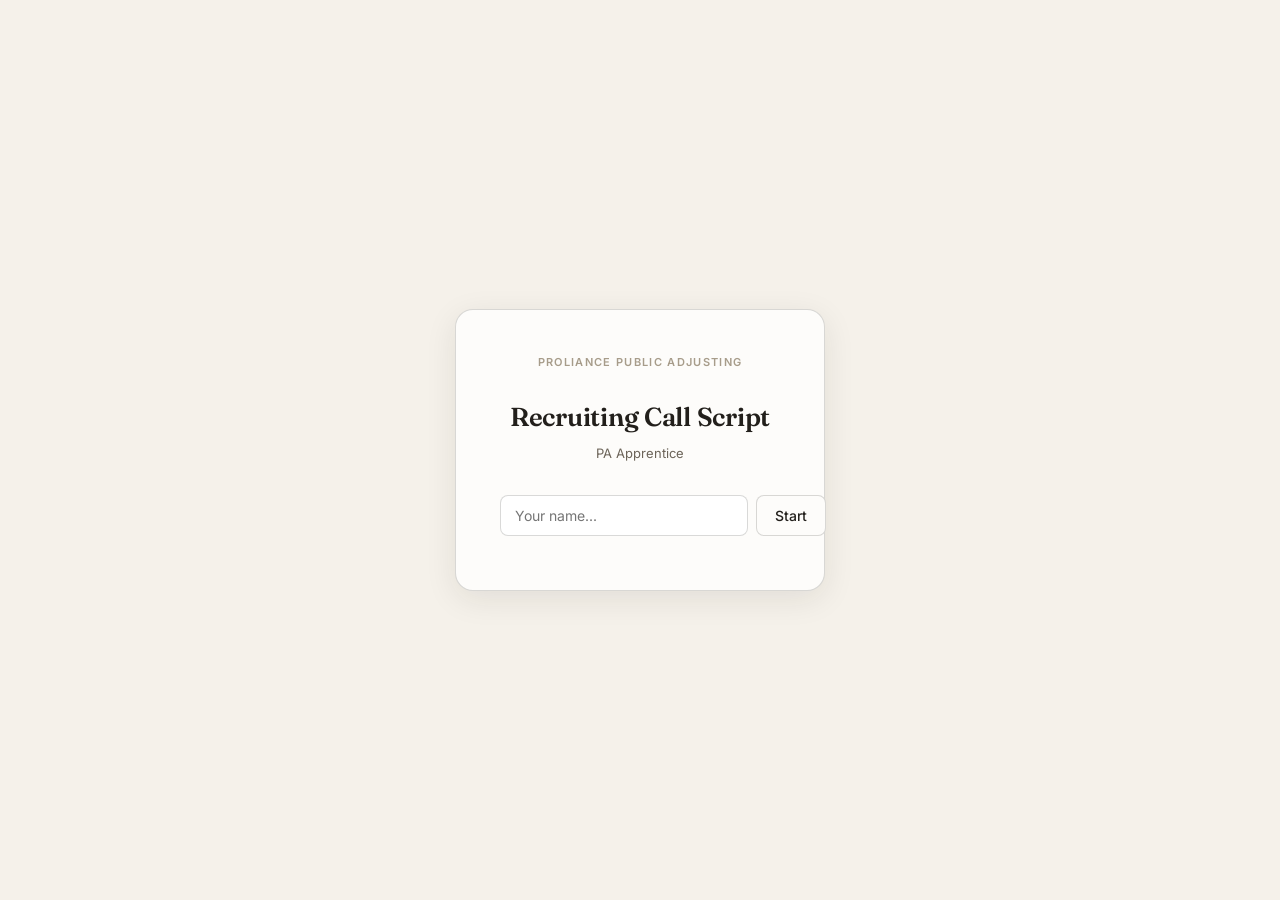
<file: index.html>
<!DOCTYPE html>
<html lang="en">
<head>
  <meta charset="UTF-8">
  <meta name="viewport" content="width=device-width, initial-scale=1.0">
  <title>Proliance — PA Apprentice Recruiting Script</title>
  <style>

@import url('https://fonts.googleapis.com/css2?family=Fraunces:ital,opsz,wght@0,9..144,500;0,9..144,600;1,9..144,500&family=Inter:wght@400;500;600;700&display=swap');
*,*::before,*::after{box-sizing:border-box;margin:0;padding:0}
:root{
  --bg:#FDFCFA;--bg2:#F5F1EA;--bg3:#EEE8DD;
  --text:#221F1B;--text2:#6C6459;--text3:#A79C8A;
  --border:rgba(34,31,27,0.09);--border2:rgba(34,31,27,0.17);
  --radius:13px;--radius-sm:8px;
  --blue-bg:#E7EEF1;--blue:#2B5266;
  --green-bg:#E9EFDE;--green:#4B6B2E;
  --amber-bg:#FAEFD9;--amber:#93611A;
  --red-bg:#FBEAE6;--red:#9B3B2C;
  --purple-bg:#EFE9F3;--purple:#63508A;
  --teal-bg:#E2EFEA;--teal:#1F5F51;
  --gray-bg:#F1ECE2;--gray:#6B6459;
  --serif:'Fraunces',Georgia,serif;
  --sans:'Inter',-apple-system,BlinkMacSystemFont,'Segoe UI',system-ui,sans-serif;
}
html,body{height:100%;font-family:var(--sans);background:var(--bg2);color:var(--text);font-size:14px;line-height:1.55;-webkit-font-smoothing:antialiased}

/* LOGIN */
#login-screen{display:flex;align-items:center;justify-content:center;min-height:100vh;background:var(--bg2)}
.login-box{background:var(--bg);border:1px solid var(--border2);border-radius:18px;padding:44px 44px;width:370px;text-align:center;box-shadow:0 8px 32px rgba(34,31,27,0.09)}
.login-logo{font-family:var(--sans);font-size:11px;font-weight:600;letter-spacing:.12em;text-transform:uppercase;color:var(--text3);margin-bottom:26px}
.login-title{font-family:var(--serif);font-size:26px;font-weight:600;color:var(--text);margin-bottom:6px;letter-spacing:-.01em}
.login-sub{font-size:13px;color:var(--text2);margin-bottom:32px}
.user-btns{display:flex;flex-direction:column;gap:10px}
.user-btn{padding:12px;border-radius:var(--radius-sm);border:1px solid var(--border2);background:var(--bg);font-size:14px;font-weight:500;font-family:inherit;color:var(--text);cursor:pointer;transition:all .13s}
.user-btn:hover{background:var(--bg2);border-color:var(--blue);color:var(--blue)}

/* APP */
#app{display:none;flex-direction:column;position:fixed;inset:0;overflow:hidden}
#app.visible{display:flex}
.app-inner{display:flex;flex:1;overflow:hidden;min-height:0}

/* TOPBAR */
.topbar{display:flex;align-items:center;gap:10px;padding:11px 18px;border-bottom:1px solid var(--border);background:var(--bg);flex-shrink:0;flex-wrap:wrap}
.topbar-left{display:flex;align-items:center;gap:8px;flex:1;min-width:0;flex-wrap:wrap}
.topbar-right{display:flex;align-items:center;gap:6px}
.topbar-logo{font-size:11px;font-weight:700;letter-spacing:.07em;text-transform:uppercase;color:var(--text3);white-space:nowrap}
.cand-input{border:1px solid var(--border2);border-radius:var(--radius-sm);padding:5px 10px;font-size:13px;font-family:inherit;background:var(--bg);color:var(--text);width:160px;outline:none;transition:border-color .15s}
.cand-input:focus{border-color:var(--blue)}
.pill{font-size:11px;font-weight:700;padding:3px 10px;border-radius:20px;white-space:nowrap}
.flag-bar{display:flex;gap:5px}
.flag-btn{padding:4px 11px;border-radius:20px;font-size:11px;font-weight:600;cursor:pointer;border:1px solid var(--border2);background:var(--bg);color:var(--text2);font-family:inherit;transition:all .13s}
.flag-btn[data-color="green"]:hover{background:var(--green-bg);color:var(--green);border-color:var(--green)}
.flag-btn[data-color="amber"]:hover{background:var(--amber-bg);color:var(--amber);border-color:var(--amber)}
.flag-btn[data-color="red"]:hover{background:var(--red-bg);color:var(--red);border-color:var(--red)}
.hist-btn,.logout-btn{padding:5px 12px;border-radius:var(--radius-sm);font-size:12px;font-family:inherit;cursor:pointer;border:1px solid var(--border2);background:var(--bg);color:var(--text2);transition:background .13s}
.hist-btn:hover,.logout-btn:hover{background:var(--bg3)}

/* FLAGS */
.flags-strip{padding:5px 16px;background:var(--bg2);border-bottom:1px solid var(--border);display:none;flex-wrap:wrap;gap:5px;flex-shrink:0}
.flags-strip.visible{display:flex}
.flag-chip{font-size:11px;font-weight:500;padding:2px 9px;border-radius:10px}

/* PROGRESS */
.prog-bar{height:3px;background:var(--border);flex-shrink:0}
.prog-fill{height:100%;background:var(--blue);transition:width .3s}

/* SIDEBAR */
#sidebar{width:224px;min-width:224px;border-right:1px solid var(--border);overflow-y:auto;background:var(--bg2);flex-shrink:0}
.sb-sec{padding:12px 14px 4px;font-size:10px;font-weight:700;letter-spacing:.07em;text-transform:uppercase;color:var(--text3)}
.sb-item{display:flex;align-items:center;gap:8px;padding:7px 10px;margin:1px 6px;border-radius:var(--radius-sm);cursor:pointer;font-size:12.5px;color:var(--text2);transition:background .12s;border-left:2px solid transparent}
.sb-item:hover{background:var(--bg2)}
.sb-item.active{background:var(--bg);color:var(--text);font-weight:600;border-left-color:var(--blue)}
.sb-dot{width:7px;height:7px;border-radius:50%;background:#d0d0cc;flex-shrink:0;transition:background .2s}
.sb-item.done .sb-dot{background:var(--green)}
.sb-item.active .sb-dot{background:var(--blue)}
.sb-rating{margin-left:auto;font-size:11px;font-weight:700}
.sb-divider{height:1px;background:var(--border);margin:5px 12px}

/* SCROLL */
#scroll-area{flex:1;overflow-y:auto;padding:22px 26px 60px;background:var(--bg)}
.step-eye{font-size:10px;font-weight:600;letter-spacing:.1em;text-transform:uppercase;color:var(--text3);margin-bottom:6px}
.step-title{font-family:var(--serif);font-size:23px;font-weight:600;color:var(--text);margin-bottom:18px;letter-spacing:-.01em}

/* CARDS */
.card{background:var(--bg);border:1px solid var(--border);border-radius:var(--radius);padding:15px 17px;margin-bottom:11px;position:relative;transition:box-shadow .15s,border-color .15s;box-shadow:0 1px 2px rgba(34,31,27,0.03)}
.card:hover{border-color:var(--border2);box-shadow:0 2px 10px rgba(34,31,27,0.06)}
.card:hover .edit-hint{opacity:1}
.edit-hint{position:absolute;top:8px;right:10px;font-size:10px;color:var(--text3);opacity:0;transition:opacity .2s;pointer-events:none}
.tag{display:inline-block;font-size:10px;font-weight:700;padding:2px 7px;border-radius:4px;margin-bottom:8px;letter-spacing:.04em}
.t-say{background:var(--blue-bg);color:var(--blue)}
.t-ask{background:var(--green-bg);color:var(--green)}
.t-note{background:var(--amber-bg);color:var(--amber)}
.t-rule{background:var(--red-bg);color:var(--red)}
.t-listen{background:var(--gray-bg);color:var(--gray)}
.t-exit{background:var(--red-bg);color:var(--red)}
.t-branch{background:var(--purple-bg);color:var(--purple)}
.t-context{background:var(--teal-bg);color:var(--teal)}
.q-text{font-size:15px;font-weight:600;color:var(--text);line-height:1.65}
.kv-text{font-size:13px;color:var(--text2);line-height:1.75}
.kv-text b,.kv-text strong{color:var(--text);font-weight:700}
.editable{outline:none;border-radius:4px}
.editable:focus{background:#f0f7ff;outline:2px solid var(--blue);outline-offset:3px}

/* CHOICES */
.choice-card{background:var(--bg2);border:1px solid var(--border);border-radius:var(--radius);padding:13px 15px;margin-bottom:10px}
.choice-q{font-size:13px;font-weight:700;color:var(--text);margin-bottom:10px}
.opts{display:flex;flex-wrap:wrap;gap:7px}
.opt-btn{padding:7px 15px;border-radius:999px;border:1px solid var(--border2);font-size:13px;font-family:inherit;cursor:pointer;background:var(--bg);color:var(--text);transition:all .13s}
.opt-btn:hover{background:var(--bg3)}
.opt-btn.sel-g{border-color:var(--green);background:var(--green-bg);color:var(--green);font-weight:700}
.opt-btn.sel-r{border-color:var(--red);background:var(--red-bg);color:var(--red);font-weight:700}
.opt-btn.sel-a{border-color:var(--amber);background:var(--amber-bg);color:var(--amber);font-weight:700}
.opt-btn.sel-b{border-color:var(--blue);background:var(--blue-bg);color:var(--blue);font-weight:700}

/* EXIT */
.exit-block{border-left:3px solid var(--red);background:var(--red-bg);border-radius:0 var(--radius-sm) var(--radius-sm) 0;padding:12px 14px;margin-top:10px}
.exit-lbl{font-size:10px;font-weight:700;color:var(--red);text-transform:uppercase;letter-spacing:.05em;margin-bottom:6px}
.exit-say{font-size:13px;color:var(--text);line-height:1.7;font-style:italic}

/* RECRUITER NOTES */
.rec-note{border-radius:0 var(--radius-sm) var(--radius-sm) 0;padding:10px 14px;margin-top:8px;font-size:13px;line-height:1.65}
.rec-note-lbl{font-size:10px;font-weight:700;text-transform:uppercase;letter-spacing:.05em;margin-bottom:5px}

/* RATING */
.rating-row{display:flex;gap:8px;margin-top:10px;flex-wrap:wrap}
.r-btn{padding:7px 16px;border-radius:var(--radius-sm);border:1px solid var(--border2);font-size:13px;font-family:inherit;cursor:pointer;background:var(--bg);color:var(--text2);transition:all .13s}
.r-btn:hover{background:var(--bg2)}
.r-s.on{border-color:var(--green);background:var(--green-bg);color:var(--green);font-weight:700}
.r-c.on{border-color:var(--amber);background:var(--amber-bg);color:var(--amber);font-weight:700}
.r-e.on{border-color:var(--red);background:var(--red-bg);color:var(--red);font-weight:700}

/* NOTES */
.notes-lbl{font-size:11px;font-weight:600;color:var(--text3);margin:13px 0 5px}
textarea{width:100%;border:1px solid var(--border2);border-radius:var(--radius-sm);padding:9px 11px;font-size:13px;font-family:inherit;color:var(--text);background:var(--bg);resize:vertical;min-height:64px;line-height:1.6;outline:none;transition:border-color .15s}
textarea:focus{border-color:var(--blue)}

/* NAV */
.nav-row{display:flex;gap:9px;margin-top:20px}
.btn-primary{padding:10px 22px;border-radius:999px;background:var(--text);color:#fff;border:none;font-size:13px;font-family:inherit;font-weight:600;cursor:pointer;transition:opacity .15s}
.btn-primary:hover{opacity:.85}
.btn-sec{padding:10px 16px;border-radius:999px;background:transparent;color:var(--text2);border:1px solid var(--border2);font-size:13px;font-family:inherit;cursor:pointer;transition:background .13s}
.btn-sec:hover{background:var(--bg2)}

/* BUCKET */
.bucket-grid{display:grid;grid-template-columns:repeat(auto-fill,minmax(200px,1fr));gap:8px;margin-top:10px}
.bucket-card{border:1px solid var(--border);border-radius:var(--radius-sm);padding:10px 12px;cursor:pointer;transition:all .15s}
.bucket-card:hover{background:var(--bg2)}
.bucket-card.sel-b1{border-color:var(--green);background:var(--green-bg)}
.bucket-card.sel-b2,.bucket-card.sel-b3,.bucket-card.sel-b4{border-color:var(--amber);background:var(--amber-bg)}
.bucket-card.sel-b5,.bucket-card.sel-b6,.bucket-card.sel-b7,.bucket-card.sel-b8{border-color:var(--red);background:var(--red-bg)}
.bucket-num{font-size:18px;font-weight:700;color:var(--text)}
.bucket-label{font-size:12px;font-weight:600;color:var(--text);margin-top:2px}
.bucket-sub{font-size:11px;color:var(--text2);margin-top:2px;line-height:1.4}
.bucket-action{font-size:11px;margin-top:6px;padding:2px 8px;border-radius:4px;display:inline-block;font-weight:600}

/* DEBRIEF */
.debrief-q{background:var(--bg);border:1px solid var(--border);border-radius:var(--radius);padding:14px 16px;margin-bottom:10px}
.db-lbl{font-size:10px;font-weight:700;letter-spacing:.06em;text-transform:uppercase;color:var(--purple);margin-bottom:6px}
.db-q{font-size:14px;font-weight:600;color:var(--text);margin-bottom:10px;line-height:1.55}
.d-opts{display:flex;flex-wrap:wrap;gap:7px}
.d-btn{padding:7px 14px;border-radius:999px;border:1px solid var(--border2);font-size:13px;font-family:inherit;cursor:pointer;background:var(--bg);color:var(--text);transition:all .13s}
.d-btn:hover{background:var(--bg2)}
.d-g{border-color:var(--green);background:var(--green-bg);color:var(--green);font-weight:700}
.d-a{border-color:var(--amber);background:var(--amber-bg);color:var(--amber);font-weight:700}
.d-r{border-color:var(--red);background:var(--red-bg);color:var(--red);font-weight:700}
.verdict-box{border-radius:var(--radius);padding:18px 20px;margin-top:14px;border:1px solid var(--border)}
.verdict-pending{font-size:12.5px;color:var(--text3);padding:11px 14px;border:1px dashed var(--border2);border-radius:var(--radius-sm);margin-top:10px}

/* SCORE */
.sum-grid{display:grid;grid-template-columns:1fr 1fr;gap:8px;margin-top:11px}
.sum-card{background:var(--bg2);border-radius:var(--radius-sm);padding:10px 12px}
.sum-lbl{font-size:11px;font-weight:600;color:var(--text3);margin-bottom:3px}
.sum-val{font-size:17px;font-weight:700}

/* PDF + SAVE */
.pdf-btn{padding:9px 18px;border-radius:var(--radius-sm);background:var(--blue);color:#fff;border:none;font-size:13px;font-family:inherit;font-weight:700;cursor:pointer;margin-top:14px;margin-right:8px;transition:opacity .15s}
.pdf-btn:hover{opacity:.85}
.save-btn{padding:9px 18px;border-radius:var(--radius-sm);background:var(--green);color:#fff;border:none;font-size:13px;font-family:inherit;font-weight:700;cursor:pointer;margin-top:14px;transition:opacity .15s}
.save-btn:hover{opacity:.85}

/* MODAL */
.modal-overlay{display:none;position:fixed;inset:0;background:rgba(0,0,0,.45);z-index:100;align-items:center;justify-content:center}
.modal-overlay.open{display:flex}
.modal{background:var(--bg);border-radius:var(--radius);padding:26px;width:580px;max-width:94vw;max-height:80vh;overflow-y:auto;box-shadow:0 8px 40px rgba(0,0,0,.14)}
.modal-title{font-size:16px;font-weight:700;margin-bottom:16px}
.modal-close{float:right;background:none;border:none;font-size:20px;cursor:pointer;color:var(--text2);line-height:1}
.hist-item{border:1px solid var(--border);border-radius:var(--radius-sm);padding:12px 14px;margin-bottom:8px;cursor:pointer;transition:background .13s}
.hist-item:hover{background:var(--bg2)}
.hist-name{font-size:14px;font-weight:700}
.hist-meta{font-size:12px;color:var(--text2);margin-top:3px}
.hist-empty{font-size:13px;color:var(--text3);text-align:center;padding:28px}

@media(max-width:640px){#sidebar{display:none}.cand-input{width:110px}}


.login-name-row{display:flex;gap:8px;margin-bottom:10px}
.login-input{flex:1;padding:11px 14px;border:1px solid var(--border2);border-radius:var(--radius-sm);font-size:14px;font-family:inherit;outline:none;transition:border-color .15s}
.login-input:focus{border-color:var(--blue)}
#recent-names{display:none;margin-top:16px}
.recent-label{font-size:11px;font-weight:600;color:var(--text3);margin-bottom:8px}
.recent-list{display:flex;flex-wrap:wrap;gap:6px}
.recent-btn{padding:6px 12px;border-radius:20px;border:1px solid var(--border2);background:var(--bg2);font-size:12px;font-family:inherit;cursor:pointer;color:var(--text2);transition:all .13s}
.recent-btn:hover{background:var(--blue-bg);color:var(--blue);border-color:var(--blue)}
.recruiter-tag{font-size:11px;font-weight:700;background:var(--blue-bg);color:var(--blue);padding:3px 10px;border-radius:20px;white-space:nowrap}
.gate-header{display:flex;align-items:center;gap:14px;background:var(--bg);border:1px solid var(--border2);border-radius:var(--radius);padding:15px 19px;margin-bottom:18px;box-shadow:0 1px 2px rgba(34,31,27,0.03)}
.gate-badge{background:var(--blue);color:#fff;border-radius:7px;padding:8px 14px;font-weight:700;font-size:13px;white-space:nowrap;font-family:var(--serif)}
.gate-name{font-family:var(--serif);font-weight:600;font-size:16px}
.gate-sub{font-size:12px;color:var(--text2);margin-top:2px}
.signal-box{border-radius:var(--radius-sm);padding:12px 14px;margin-bottom:8px}
.pass-box{background:var(--green-bg)}
.fail-box{background:var(--red-bg)}
.signal-header{font-size:11px;font-weight:700;text-transform:uppercase;letter-spacing:.05em;margin-bottom:8px}
.pass-header{color:var(--green)}
.fail-header{color:var(--red)}
.signal-item{font-size:13px;color:var(--text);padding:4px 0;border-bottom:1px solid rgba(0,0,0,.06);line-height:1.5}
.signal-example{font-size:12px;color:var(--text2);font-style:italic;padding:4px 0 6px 10px;border-left:2px solid rgba(0,0,0,.1);margin:2px 0 6px;line-height:1.55}
.gate2-q-header{font-size:12px;font-weight:700;color:var(--text2);text-transform:uppercase;letter-spacing:.05em;margin-bottom:10px}
.gate2-q-card{position:relative;padding-left:44px !important}
.gate2-q-num{position:absolute;left:14px;top:14px;font-size:18px;font-weight:800;color:var(--blue)}
.pf-col{border-radius:var(--radius-sm);padding:10px 12px}
.pf-pass{background:var(--green-bg)}
.pf-fail{background:var(--red-bg)}
.pf-header{font-size:11px;font-weight:700;text-transform:uppercase;margin-bottom:7px}
.pf-pass .pf-header{color:var(--green)}
.pf-fail .pf-header{color:var(--red)}
.pf-item{font-size:12.5px;color:var(--text);padding:3px 0;border-bottom:1px solid rgba(0,0,0,.06);line-height:1.5}
.ref-toggle{background:none;border:1px dashed var(--border2);border-radius:var(--radius-sm);padding:6px 14px;font-size:12px;font-family:inherit;cursor:pointer;color:var(--text2);margin-bottom:6px;transition:all .13s;display:inline-block}
.ref-toggle:hover{background:var(--bg2)}
.ref-box{background:var(--bg2);border-radius:var(--radius-sm);padding:10px 12px;margin-bottom:6px}
.ref-label{font-size:11px;font-weight:700;color:var(--blue);text-transform:uppercase;margin-bottom:6px}
.ref-item{font-size:12.5px;color:var(--text);padding:3px 0;border-bottom:1px solid var(--border);line-height:1.5}
.sp-row{border:1px solid var(--border);border-radius:var(--radius-sm);margin-bottom:6px;overflow:hidden}
.sp-header{display:flex;align-items:center;gap:10px;padding:10px 12px;cursor:pointer;transition:background .13s}
.sp-header:hover{background:var(--bg2)}
.sp-name{font-size:14px;font-weight:700;flex:1}
.sp-meta{font-size:12px;color:var(--text2)}
.sp-toggle{font-size:18px;color:var(--text3);font-weight:300;margin-left:auto}
.sp-detail{padding:10px 12px;font-size:13px;color:var(--text);line-height:1.7;border-top:1px solid var(--border);background:var(--bg2)}
.notes-toggle{margin-top:16px}
.notes-toggle-btn{background:none;border:1px dashed var(--border2);border-radius:var(--radius-sm);padding:5px 12px;font-size:12px;font-family:inherit;cursor:pointer;color:var(--text3);transition:all .13s}
.notes-toggle-btn:hover{background:var(--bg2);color:var(--text2)}
.notes-wrap{margin-top:6px}
.context-text{font-size:12px;color:var(--text3);margin-bottom:12px;line-height:1.6;font-style:italic;padding:6px 10px;background:var(--bg2);border-radius:4px;border-left:2px solid var(--border2)}
.listen-toggle-row{cursor:default}
.beats-title,.exit-title{font-size:12px;font-weight:700;color:var(--text2);text-transform:uppercase;letter-spacing:.06em;margin-bottom:10px}
.kv-text{font-size:13px;color:var(--text2);line-height:1.75}

  </style>
</head>
<body>
<div id="login-screen">
  <div class="login-box">
    <div class="login-logo">Proliance Public Adjusting</div>
    <div class="login-title">Recruiting Call Script</div>
    <div class="login-sub">PA Apprentice</div>
    <div class="login-name-row">
      <input class="login-input" id="recruiter-input" placeholder="Your name..." autocomplete="off">
      <button class="user-btn" id="login-btn" style="width:auto;padding:11px 18px">Start</button>
    </div>
    <div id="recent-names">
      <div class="recent-label">Recent</div>
      <div class="recent-list" id="recent-list"></div>
    </div>
  </div>
</div>
<div id="app">
  <div class="topbar">
    <div class="topbar-left">
      <span class="topbar-logo">Proliance · PA Apprentice</span>
      <span class="recruiter-tag" id="recruiter-name-display"></span>
      <input class="cand-input" id="cand-name" placeholder="Candidate name...">
      <span id="employ-pill" class="pill" style="display:none"></span>
      <span id="lane-pill" class="pill" style="display:none"></span>
      <div class="flag-bar">
        <button class="flag-btn" data-color="green">+ Green</button>
        <button class="flag-btn" data-color="amber">+ Yellow</button>
        <button class="flag-btn" data-color="red">+ Red</button>
      </div>
    </div>
    <div class="topbar-right">
      <button class="hist-btn" onclick="openHistory()">History</button>
      <button class="hist-btn" id="new-btn">+ New</button>
      <button class="logout-btn" onclick="logout()">Log out</button>
    </div>
  </div>
  <div class="flags-strip" id="flags-strip"></div>
  <div class="prog-bar"><div class="prog-fill" id="prog-fill" style="width:0%"></div></div>
  <div class="app-inner">
    <div id="sidebar"></div>
    <div id="scroll-area"></div>
  </div>
</div>
<div class="modal-overlay" id="hist-modal" onclick="if(event.target===this)closeHistory()">
  <div class="modal">
    <button class="modal-close" onclick="closeHistory()">x</button>
    <div class="modal-title">Your interviews</div>
    <div id="hist-list"></div>
  </div>
</div>
<script>
const STEPS = [

  // ─── STEP 0: SETUP ───
  {
    id: 'setup',
    label: 'Candidate & call setup',
    section: 'Opening',
    cards: [
      { type: 'context', text: 'Fill this in before you dial. No scripted language here — just call prep.' },
      { type: 'setup_fields' },
      { type: 'note', text: 'Once both fields are filled in — dial the number, then move to the next step: Introduction.' },
    ]
  },

  // ─── STEP 1: INTRODUCTION ───
  {
    id: 'frame',
    label: 'Introduction',
    section: 'Opening',
    cards: [
      { type: 'context', text: 'Dial first, then open with this. Target 15–20 seconds before the okay-time check.' },
      { type: 'say', locked: true, text: '“Hi, is this [candidate]? This is [recruiter] — the reason for my call is to discuss your job application for the [position] here at Proliance.”' },
      { type: 'ask', locked: true, text: '“Is now an okay time?”' },
      { type: 'intro_branch' },
    ]
  },

  // ─── STEP 2: RAPPORT ───
  {
    id: 'rapport',
    label: 'Rapport',
    section: 'Opening',
    cards: [
      { type: 'context', text: 'Rapport works best as elaboration, not interrogation. Give them something easy to run with — a one-word answer just forces you to do the next question’s heavy lifting.' },
      { type: 'ask', locked: true, text: '“Thanks for making time. How are you doing today?”' },
      { type: 'ask', locked: true, text: '“Are you calling from work today, or are you at home?”' },
      {
        type: 'phrase_bank', label: 'If they say HOME — pick one', color: 'blue',
        options: [
          '“Nice. Has it been one of those productive work-from-home days, or are you squeezing this call in between everything else?”',
          '“Working from home definitely has its perks. What’s your favorite part about it?”',
          '“I always find people either love working from home or can’t wait to get out of the house. Which camp are you in?”',
          '“Nice. Is that your normal setup these days, or just today?”',
          '“Nice. Is this where you usually work from, or are you enjoying a day off today?”',
        ]
      },
      {
        type: 'phrase_bank', label: 'If they say WORK — pick one', color: 'amber',
        options: [
          '“Busy day over there, or did we catch you at a good time?”',
          '“Ah, gotcha. Busy environment, or are you able to sneak away for a few minutes?”',
          '“Oh nice. Without giving away any trade secrets, what kind of day has it been over there?”',
        ]
      },
      {
        type: 'phrase_bank', label: 'Universal follow-ups — either answer', color: 'green',
        options: [
          '“What’s today looked like for you so far?” — people naturally tell a story with this one.',
          '“Mondays and Fridays always have a different vibe. How’s today been?” (adapt to whatever day it is)',
          '“How’s your week been?”',
          '“Anything interesting keeping you busy lately?” — often surfaces projects, kids, travel, moving, hiring.',
        ]
      },
      {
        type: 'phrase_bank', label: 'Forced-choice hack — use anytime it feels flat', color: 'purple',
        options: [
          '“Has today been pretty calm, or has it been one thing after another?”',
          '“Are you someone who likes working remotely, or do you actually miss being in the office?”',
          '“Are you an early bird, or does your day usually get busy later on?”',
        ]
      },
      {
        type: 'dialogue_example',
        lines: [
          { speaker: 'You', text: '“How are you doing today?”' },
          { speaker: 'Candidate', text: '“Good!”' },
          { speaker: 'You', text: '“Glad to hear it. Are you at home today or at work?”' },
          { speaker: 'Candidate', text: '“At work.”' },
          { speaker: 'You', text: '“Nice. Busy day, or did we catch you at a good time?”' },
          { speaker: 'Candidate', text: '“Pretty busy — we’ve been short-staffed.”' },
          { speaker: 'You', text: '“I can imagine. Hopefully this call gives you a nice change of pace for a few minutes.”' },
        ]
      },
      { type: 'note', text: 'Mindset: don’t think “what’s my next rapport question” — think “what about that answer could I be curious about for another 20 seconds?” Acknowledging what they said (like the last line above) often builds more rapport than another clever question. Once it feels natural, move to Goals.' },
    ]
  },

  // ─── STEP 3: GOALS ───
  {
    id: 'goals',
    label: 'Goals',
    section: 'Opening',
    cards: [
      { type: 'say', locked: true, text: 'GOAL\n\n“The goal here is to learn a little bit about you — your skills, experience, your financial goals — and whether we can help you achieve those in this position. I also want to share a little bit about the job so you can see if you actually like it.”\n\n“At the same time, I also want to find out if you’d be a good fit for our team, since this is a pathway to becoming a licensed Public Adjuster.”\n\n“If it all makes sense, we can move forward with the next steps.”' },
    ]
  },

  // ─── STEP 4: GETTING TO KNOW THEM (cascading employment gate) ───
  {
    id: 'learn',
    label: 'Getting to know them',
    section: 'Opening',
    cards: [
      { type: 'context', text: 'This section forces a bucket. Employed candidates split three ways; unemployed candidates split by how they stayed afloat, then by priority. Every path either lands them in Gate 1 / Driver Lanes, or exits them here.' },
      { type: 'say', locked: true, text: '“Perfect! So to begin, I just want to know — are you employed, unemployed, or in between jobs?”' },
      { type: 'learn_branch' }
    ]
  },

  // ─── STEP 5: GATE 1 ───
  {
    id: 'gate1',
    label: 'Gate 1 — What’s breaking',
    section: 'The Gates',
    gate: true,
    gateNum: 1,
    gateTitle: 'Is something actually breaking — or is this just dissatisfaction?',
    cards: [
      { type: 'ask', text: '“If you stay exactly where you are for the next six months — same job, same income, same situation — what’s your biggest concern?”' },
      { type: 'rule_toggle', label: 'If vague or no urgency — follow up', text: '“Is that something that fixes itself over time — or does it get worse the longer you wait?”\n\nIf it fixes itself or they’re not sure — exit.\nIf it gets worse — continue.' },
      {
        type: 'gate1_picker',
        question: 'What’s actually driving them? Pick one:',
        opts: [
          { label: 'Financial pressure', val: 'financial', style: 'b' },
          { label: 'Lack of growth', val: 'growth', style: 'b' },
          { label: 'Environment / boredom', val: 'environment', style: 'b' },
        ]
      },
      {
type: 'exit_block', label: 'EXIT — if nothing is breaking', text: '“Here’s what I’m noticing — everything you’re describing sounds more like dissatisfaction than something that’s actually breaking. And that’s OK, but I want to be honest with you. The people who push through the hard weeks in this role usually have something specific they can’t afford to lose. Without that, it tends to feel optional when it gets tough. I don’t want to set you up for that. Let’s leave it here for now — and if something changes and the urgency becomes clearer, reach back out.”' },
      { type: 'gate_pass', key: 'gate1' }
    ]
  },

  // ─── STEP 6: DRIVER LANES ───
  {
    id: 'lane_questions',
    label: 'Driver lanes',
    section: 'The Gates',
    cards: [
      { type: 'context', text: 'Use the lane that matches what they told you in Gate 1. Deepen the problem first — then connect it to the role. Do not pitch until the connection lands.' },
      { type: 'say', text: '“I’m here to understand what you’re looking for — or hoping for — in your next job opportunity.”' },
      { type: 'note', text: 'Hint: ask for their pain point directly before choosing a lane — e.g. “What’s the one thing missing from where you are now that you’re hoping to find in your next role?” Their answer tells you which lane to use.' },
      { type: 'lane_menu_toggle' },
      {
        type: 'lane_choice',
        question: 'Which lane?',
        opts: [
          { label: 'Lane A — Financial', val: 'A', style: 'b' },
          { label: 'Lane B — Growth / new skills', val: 'B', style: 'b' },
          { label: 'Lane C — Environment / challenge', val: 'C', style: 'b' },
        ]
      },
      {
        type: 'lane_content',
        lanes: {
          A: [
            { type: 'divider_label', text: 'DEEPEN THE PROBLEM' },
            { type: 'ask', text: '“What does your income look like right now — and what would it need to be for things to actually feel different?”' },
            { type: 'ask', text: '“What specifically is not getting covered right now because of where your income is?”' },
            { type: 'ask', text: '“If nothing changes in six months — same pay, same job — what’s the first thing that actually breaks for you?”' },
            { type: 'divider_label', text: 'RISK APPETITE' },
            { type: 'context', text: 'Set context before asking — don’t fire this cold.' },
            { type: 'say', text: '“If you had two job offers right now — one is easy, stable, guaranteed pay every two weeks. The other is harder, real risk involved, but the upside is $60K to $100K a year if you put in the work.”\n\n“Which one do you take — and why?”' },
            { type: 'commission_interrupt', text: 'If they ask "is this commission?" before you get there:\n\n“Yes — and I want to walk you through that in a few minutes. Before that, I want to understand how you think about risk first.”\n\nThen continue.' },
            { type: 'listen', items: [
              'Picks high upside with specific reason → strong signal. Continue.',
              'Picks stability or hesitates → "What gives you pause about the risk?" Dispositional = Bucket 7. Real obligations = continue.',
            ]},
            { type: 'divider_label', text: 'EARNINGS TARGET' },
            { type: 'ask', text: '“What would you need to be earning for it to feel like you’re actually moving forward — do you have a number in your head?”' },
            { type: 'divider_label', text: 'CONNECT TO THE ROLE' },
            { type: 'say', text: '“What you just described — [mirror their specific fact] — that’s exactly the problem this role is built to solve. You’re not capped here. What you put in is what you get out.”\n\n“The question isn’t whether the money is there — it is. The question is whether you can hold on through the weeks where it hasn’t clicked yet.”' },
          ],
          B: [
            { type: 'divider_label', text: 'WHAT GROWTH MEANS TO THEM' },
            { type: 'ask', text: '“When you say you want to grow — what does that actually look like for you? Is it building a skill, earning a title, becoming someone people come to, something else?”' },
            { type: 'ask', text: '“Why sales specifically as the thing you want to get better at — not customer service, not management, not something else?”' },
            { type: 'ask', text: '“What does being good at sales actually mean for your life — not just the job, what does it open up for you?”' },
            { type: 'divider_label', text: 'EXPERIENCE CHECK' },
            { type: 'ask', text: '“Have you done any selling before — formally or informally? What did you learn about yourself from it?”' },
            { type: 'context', text: 'Not a gate — just intelligence. Someone who’s sold before and loved it is a different pitch than someone drawn to the idea. Both can move forward.' },
            { type: 'divider_label', text: 'CONNECT TO THE ROLE' },
            { type: 'say', text: '“What we’ve seen is that people come from [background match] with no sales background and within six months they’re licensed, leading, closing their own deals.”\n\n“The growth here isn’t theoretical. It’s structured, it’s fast, and it’s tied directly to what you earn. The better you get, the more you make — there’s no waiting for someone to notice.”' },
          ],
          C: [
            { type: 'divider_label', text: 'WHAT IS WRONG WITH THE CURRENT ENVIRONMENT' },
            { type: 'ask', text: '“What is it about the people or the energy around you right now that isn’t working?”' },
            { type: 'divider_label', text: 'WHAT GOOD LOOKS LIKE' },
            { type: 'ask', text: '“Describe the environment you’d actually want to be in. What does it feel like, what are the people like, what’s the energy?”' },
            { type: 'divider_label', text: 'THE HONEST TEST' },
            { type: 'say', text: '“The environment here is competitive and fast. People push each other. But it only feels good when you’re producing — when the deals aren’t coming, it gets uncomfortable fast.” “Does that sound like what you’re looking for — or does that sound like a lot?”' },
            { type: 'listen', items: [
              'Leans in → ask the credibility check below, then connect and hand off to commission.',
              'Hesitates → "What gives you pause?" If fear of performance pressure → one more probe. If "too intense" → clean exit.',
            ]},
            { type: 'rule_toggle', label: 'Credibility check — if they lean in', text: '“When was the last time you were in an environment like that — what was it and how did you perform?”\n\nIf they can name a real example → credible. Continue.\nIf they can’t → they’re imagining a version of themselves. Note it and watch the commission reaction.' },
            { type: 'divider_label', text: 'CONNECT TO THE ROLE' },
            { type: 'say', text: '“What you’re looking for — [mirror what they described] — is actually what we’re built around. The people here are competitive, they hold each other accountable, and the culture moves fast.” “But I want to be honest — the environment only feels good when you’re producing. If the numbers aren’t there, the environment gets hard. So what we need to know is whether you’re the kind of person who steps up when it’s uncomfortable — not just when it’s easy.”' },
            {
              type: 'exit_block',
              label: 'EXIT — if it’s just boredom',
              text: '“What I’m hearing is that you want something different but nothing is actually broken yet. The people who push through the hard weeks here usually have something specific they can’t afford to lose. Without that this tends to feel optional when it gets tough. Let’s leave it here for now.”'
            },
          ],

        }
      }
    ]
  },

  // ─── STEP 7: COMMISSION RUNWAY (employed track, full disclosure) ───
  {
    id: 'commission_runway',
    label: 'Commission runway',
    section: 'The Gates',
    gate: true,
    gateNum: 2,
    gateTitle: 'Can they actually live on 100% commission long enough to get good at it?',
    showIf: () => state.answers.employment === 'unemployed',
    cards: [
      { type: 'context', text: 'This is the full pay disclosure + comfort check. Employed candidates who reached Driver Lanes land here. Personalize the first line with what they told you.' },
      { type: 'say', locked: true, text: '“Before we move forward, there’s something important I want to be upfront about regarding our pay structure — especially because [mirror what they told you].”\n\n“This role is performance-based, which means pay is 100% commission. For us, we do this because we want control over our income — it reflects our effort and results, and there’s no cap.”\n\n“The average amount most people on our team earn is between $1,000 to $1,500 a week, and our top performers earn $2,000 to $3,000.”\n\n“But it wasn’t always like that — there were weeks when they were only earning $500 to $600, especially in their first few weeks. That’s the reality in sales — some days are really good, some days are tough.”\n\n“I’ve seen talented people not thrive in this setup — not because they were bad at the job, but because they weren’t financially or mentally ready to step into a straight commission opportunity.”' },
      { type: 'divider_label', text: 'QUESTION STOP' },
      { type: 'ask', text: '“So let me ask you — are you comfortable switching to 100% commission, or is a stable income something you need right now?”' },
      { type: 'rule_toggle', label: 'Follow-up if they hesitate', text: '“What’s going to cover your basic needs?”\n\n“So I want to ask you — if you switch to a paid-by-performance role, do you have something covering your basic needs, or is stable income something you need right now?”' },
      {
        type: 'commission_choice',
        question: 'What did they choose?',
        key: 'commission_comfort',
        opts: [
          { label: 'Comfortable with commission', val: 'comfortable', style: 'g' },
          { label: 'Needs stable income', val: 'stable', style: 'r' },
        ],
        stableContent: [
          { type: 'divider_label', text: 'IF THEY CHOSE STABLE INCOME' },
          { type: 'ask', text: '“I understand — a stable income is what you need. If we were to provide you with that guaranteed pay, what would make that the right decision on our end?”' },
          { type: 'ask', text: '“I understand. Can you tell me a little more about why having a stable income is important for you right now?”' },
          { type: 'context', text: 'This is not an automatic exit — use judgment. Real, immediate need with no runway → treat like a timing exit. Soft preference with some flexibility → note it as a flag and continue to Role Overview.' },
        ],
        comfortableContent: [
          { type: 'note', text: '“Some candidates get excited by the potential of earning six figures and growing into leadership — but once they’re in the field, they realize they have to lock in and stay focused.”\n\n“This isn’t just a punch-in, punch-out job — for us, this role at Proliance is a solution: financial growth, professional growth, or personal growth.”' },
        ]
      },
      { type: 'gate_pass', key: 'commission_runway' }
    ]
  },

  // ─── STEP 8: ROLE OVERVIEW ───
  {
    id: 'role',
    label: 'Role overview',
    section: 'Role Overview',
    cards: [
      { type: 'context', text: 'You’ve found the fact. You’ve connected it to the role. Now pitch it — Industry, then Door to Door, then Schedule and Pay, then hand off to Homework.' },
      { type: 'divider_label', text: 'INDUSTRY' },
      {
        type: 'beats',
        title: 'Industry & mission — four beats, in order',
        beats: [
          { label: 'Beat 1 — The right', text: '“A lot of homeowners don’t know that when there are storm damages on their roof — the majority of the cost to fix or replace that should be covered by their insurance. Homeowners should not pay out of pocket. That’s what the insurance is there for.”' },
          { label: 'Beat 2 — The problem', text: '“But the reality is most homeowners don’t know that. And instead of stepping in, insurance companies drag the process, make it confusing — and in most cases, they’ll deny claims even when there’s visible damage.”' },
          { label: 'Beat 3 — The solution', text: '“This is where we come in. We guide homeowners through the entire process — from inspection, to paperwork, all the way through construction. And if the insurance company denies the claim, we step in and fight for them.”' },
          { label: 'Beat 4 — The meaning', text: '“To some it’s just a job. But the more you’re out there, on the front lines, you really see how much this helps people. They don’t have to come out of pocket — that’s money they can use for groceries, for savings, for things that actually matter.”' },
        ]
      },
      { type: 'divider_label', text: 'DOOR TO DOOR' },
      { type: 'say', text: '“At the start, your role is focused. You go door-to-door in areas where we know there’s been storm damage. You offer a free roof inspection — when someone’s interested, you schedule it with the team leader and they do the inspection and close the deal. Same day.”\n\n“You’re not doing this alone. You’re paired with a mentor in the field from day one. Leaders here don’t manage from a desk. They’re out there. That’s the culture.”' },
      { type: 'ask', text: '“How does that land for you, [candidate]? Some people hear this and feel the mission. Others hear about a sales job. Which one are you feeling right now?”' },
      {
        type: 'growth_investment',
        say: '“Here at Proliance, growth is not a slogan — it’s what we actually care about most. We recently had members pass their examination as Licensed Public Adjusters — some in under six months.”',
        ask: '“[candidate], if you become part of the team — what kind of growth do you want to see in yourself?”',
        note: '“I’ll take note of that — I want our team to know exactly how to support you.”',
        followup: '“And what if you’re already great at that — what would you do with that skill set? Do you want to be in leadership one day?”'
      },
      {
        type: 'social_proof_mini',
        note: 'Click a name. Use the one that matches this candidate’s background.',
        roster: [
          { name: 'Michelle', background: 'Bartender — Red Lobster', role: 'Licensed PA + Team Lead', story: 'Michelle came from bartending with zero sales experience. She went through the slow weeks, stayed anyway, and within her first month she was setting appointments consistently. She’s now a licensed public adjuster leading her own team.' },
          { name: 'Mimi', background: 'Food service industry', role: 'Apprentice — $800–$900/week', story: 'Mimi came from the food industry. She went through the hard weeks and stayed. She’s now earning $800 to $900 a week and outperforming most of the team.' },
          { name: 'Sean', background: 'Warehouse — no sales background', role: 'Team Lead — promoted in under a month', story: 'Sean came from the warehouse with zero sales experience. He just showed up every day and did the work. Within a month he was being trained for leadership.' },
        ]
      },
      { type: 'divider_label', text: 'SCHEDULE AND PAY' },
      { type: 'pay', text: '“Pay is straight commission. For every appointment you set that signs — you earn between $200 and $300.”\n\n“Our team on the lower end consistently earns $800 to $1,200 a week. Our top performers earn $2,000 to $3,000 a week. We pay weekly. No ceiling.”' },
      { type: 'say', text: '“This role starts at the apprentice level — everyone begins here to learn the ropes. If you grow quickly and prove you want to level up, we’ll invest in you — [training, licensing support, mentorship — fill in what applies].”' },
      { type: 'say', text: '“Typically within about six months, apprentices who are consistent and coachable move into a leadership role and begin pursuing their Public Adjuster license. We cover the upfront cost for apprentices to take the exam — materials, study sessions, everything that’ll help you pass.”' },
      { type: 'say', text: '“Once licensed, your pay moves from per-appointment to a percentage of each project. A typical roofing job is about $25,000 to $30,000, and leaders earn roughly 5 to 7% per closed project — that’s around $1,500 to $2,100 for a single closed deal. Now imagine closing three or more in a week.”' },
      { type: 'note', text: '“No pressure — but that’s what I want you to aim for if you want to truly change your situation.”' },
      { type: 'say', text: '“Moving up in this role isn’t just about bigger paychecks — it’s also about personal growth and building the habits to sustain that success. If you join us, we don’t want you thinking small anymore — the paycheck-to-paycheck mindset. Aim for the license. Aim to close your own deals.”' },
      { type: 'context', text: 'In this type of career, it’s easy to feel discouraged by rejection and missed quotas — this is a real test of how committed they are. Watch how they react to this framing.' },
      { type: 'ask', text: '“We’re based in Westmont — can you get there consistently? This is full-time, around 40 hours a week in the field. Does that work for you right now?”' },
      { type: 'divider_label', text: 'ROLE PLAY' },
      { type: 'say', text: '“Perfect. Let’s do a quick role play so you can feel what day one actually looks like.”\n\n“I’m going to be the homeowner. You knock on my door and offer the free inspection. Don’t overthink it — just talk to me the way you’d talk to anyone. Ready?”' },
      { type: 'context', text: 'Watch for: natural tone, comfort with rejection, ability to pivot when the homeowner pushes back. You’re not looking for perfect. You’re looking for coachable.' },
      { type: 'divider_label', text: 'HOMEWORK' },
      { type: 'note', text: 'Once the role play feels good — assign the bucket, then continue to the next step: Homework.' },
    ]
  },

  // ─── STEP 9: BUCKET ───
  {
    id: 'bucket',
    label: 'Assign bucket',
    section: 'Decision',
    cards: [
      { type: 'context', text: 'Assign the bucket internally. Do not narrate it to the candidate. Act immediately.' },
      {
        type: 'bucket_picker',
        buckets: [
          { num: 1, label: 'Move forward', sub: 'Chose sales intentionally. Names consequence of staying. Has chosen discomfort before.', action: 'Send homework now', cls: 'sel-b1' },
          { num: 2, label: 'Likes current job, not close to sales', sub: 'Enjoys their day-to-day but the only issue is a situational pain (manager, schedule, environment). No pull toward sales.', action: 'Exit — suggest lateral move', cls: 'sel-b2' },
          { num: 3, label: 'Too busy / overloaded', sub: 'Juggling too much. Treats this as a side project.', action: 'Exit Speech 1', cls: 'sel-b3' },
          { num: 4, label: 'Underestimates the role', sub: 'Overconfident without specifics. No D2D acknowledgment.', action: 'Exit Speech 1', cls: 'sel-b4' },
          { num: 5, label: 'Too agreeable', sub: 'Mirrors your language. "That makes sense" to everything.', action: 'Exit Speech 2', cls: 'sel-b5' },
          { num: 6, label: 'Exploring', sub: 'Sales is one of several options. No specific pull.', action: 'Exit Speech 3', cls: 'sel-b6' },
          { num: 7, label: 'Avoidance / fear', sub: 'Needs guarantees. Hesitates around rejection and risk.', action: 'Exit Speech 3', cls: 'sel-b7' },
          { num: 8, label: 'No direction', sub: '"I just want something different." No clear move toward anything.', action: 'Exit Speech 3', cls: 'sel-b8' },
          { num: 9, label: 'Income too unstable to switch', sub: 'Needs income now (employed-stable-income-needed with no flex, or unemployed and inconsistency is a real financial risk).', action: 'Timing exit', cls: 'sel-b7' },
        ]
      },
      {
        type: 'exit_speeches',
        speeches: [
          { num: 2, label: 'Exit Speech — Bucket 2 (likes job, not close to sales)', text: '“That makes sense.”\n\n“Sales requires choosing discomfort on purpose. Without a strong reason behind it, most people lose momentum once it gets hard.”\n\n“I don’t want to move you forward before that’s solid. Let’s pause here — if after sitting with it you feel a clear reason that this is something you want to step into intentionally, you can reach back out and we can revisit.”' },
          { num: 1, label: 'Exit Speech 1 — Buckets 3, 4', text: '"That makes sense — and honestly, when things aren\'t uncomfortable yet, it\'s harder to commit to something demanding."\n\n"Sales requires choosing discomfort on purpose. Without a strong reason behind it, most people lose momentum once it gets hard."\n\n"I don\'t want to move you forward before that\'s solid. Let\'s pause here — if after sitting with it you feel clear that this is something you want to step into intentionally, you can reach back out and we can revisit."' },
          { num: 2.5, label: 'Exit Speech 2 — Bucket 5', text: '"I want to pause and be honest with you."\n\n"I\'m hearing a lot of agreement — but I\'m not hearing a decision that\'s actually coming from you yet. Door-to-door works best when someone already has a personal reason for choosing it, not one they discover during the interview."\n\n"I don\'t want to move you forward unless that decision is solid. Let\'s pause here."' },
          { num: 3, label: 'Exit Speech 3 — Buckets 6, 7, 8', text: '"From what you\'ve shared, it sounds like you know you want to leave your current situation — but you haven\'t fully landed on what you\'re actually moving toward."\n\n"What usually happens when someone steps into a demanding role without that clarity is they realize a week or two in they didn\'t really choose it — they just wanted out."\n\n"Let\'s pause here. Take some time to get clear on what you actually want your next chapter to look like. When that becomes clear, you\'re welcome to reach back out."' },
          { num: 9, label: 'Timing Exit — Bucket 9 (income too unstable)', text: '“Everything you’ve told me suggests you could do this well. But stepping into a commission-only role when you need income immediately puts you in a position where you’re forced to quit before you have a real chance.”\n\n“What I’d suggest: stabilize your income first — even part-time — so when you come into this, you’re choosing it, not depending on it. When your situation changes, reach back out.”' },
        ]
      }
    ]
  },

  // ─── STEP 10: HOMEWORK ───
  {
    id: 'homework',
    label: 'Homework send',
    section: 'Close',
    cards: [
      { type: 'context', text: 'Three paths. Read the rules before choosing.' },
      {
        type: 'hw_paths',
        paths: [
          { label: 'Path 1 — Clear Bucket 1 (send during the call)', color: 'green', say: '"Before we wrap up — I\'m going to send you our Instagram page right now. It\'s a documentary of what we actually do in the field. Real rejections, how we turn no into yes. Real moments, not a highlight reel."\n\n"After you watch it — I need you to text me back today before 4pm. One question: did anything change for you after watching, and what specifically?"', rule: 'If they won\'t confirm the 4pm deadline — do not send. "I\'ll try" or "probably" = Bucket 2 → Exit Speech 1.' },
          { label: 'Path 2 — 50/50 (second call protocol)', color: 'amber', say: '"I think there\'s something here, but I want to make sure before we go further."\n\n"I\'m sending you our Instagram page. Watch it — text me back before 4pm today: did anything change, and what specifically?"\n\n"If your answer tells me this is genuinely something you want to step into — I\'ll call you back and we\'ll move forward."', rule: 'Specific engaged answer → Bucket 1, proceed. Vague → Bucket 2, Exit Speech 1. No response by 4pm → Bucket 6, done.' },
          { label: 'Path 3 — Buckets 2–9', color: 'red', say: 'Exit speech → end call → no homework sent.', rule: null }
        ]
      },
      { type: 'hw_template_area' }
    ]
  },

  // ─── STEP 11: DEBRIEF ───
  {
    id: 'debrief',
    label: 'Debrief',
    section: 'Close',
    cards: [
      { type: 'context', text: 'Quick self-assessment after the call. Builds pattern recognition over time.' },
      {
        type: 'debrief_questions',
        questions: [
          { key: 'db_pain', label: 'Pain signal', q: 'Did they name something structural — or just feelings?', opts: ['Structural — real problem', 'Mixed', 'Vague — feelings only'] },
          { key: 'db_anchor', label: 'Anchor', q: 'Did they name a specific person, goal, or concrete thing?', opts: ['Yes — specific and named', 'Sort of — unclear', 'No anchor named'] },
          { key: 'db_identity', label: 'Sales identity', q: 'Did they choose sales — or were they pointed here?', opts: ['Chose it — specific reason', 'Exploring / recommended', 'Unclear'] },
          { key: 'db_commission', label: 'Commission reaction', q: 'How did they respond to straight commission?', opts: ['Confident — connected to anchor', 'Circumstantial hesitation', 'Philosophical', 'Avoidance'] },
        ]
      },
      {
        type: 'verdict',
        verdicts: [
          { val: 'bucket1', label: '✅ Bucket 1 — Homework sent', color: 'green' },
          { val: 'fifty', label: '🟡 50/50 — Waiting on HW response', color: 'amber' },
          { val: 'exit1', label: '❌ Exit Speech 1 delivered', color: 'red' },
          { val: 'exit2', label: '❌ Exit Speech 2 delivered', color: 'red' },
          { val: 'exit3', label: '❌ Exit Speech 3 delivered', color: 'red' },
          { val: 'timing', label: '⏳ Timing exit — reach back out later', color: 'amber' },
        ]
      },
      { type: 'notes_area', label: 'Call notes', key: 'final_notes' },
      { type: 'save_export' }
    ]
  }
];


// ─── STATE ───────────────────────────────────────────────────────
let state = {
  recruiter: null, candidate: '', currentStep: 0,
  answers: {}, flags: [], notes: {}, startTime: null, textOverrides: {},
};

function s(text) {
  if (!text) return text;
  return text.replace(/\[candidate\]/g, state.candidate||'[candidate]')
             .replace(/\[recruiter\]/g, state.recruiter||'[recruiter]')
             .replace(/\[position\]/g, (state.answers && state.answers.position) || '[position]');
}

function textHash(str) {
  let h = 0;
  str = str || '';
  for (let i=0;i<str.length;i++) { h = (h*31 + str.charCodeAt(i))|0; }
  return h.toString(36);
}

function getOverride(key, fallback) {
  if (state.textOverrides && Object.prototype.hasOwnProperty.call(state.textOverrides, key)) {
    return state.textOverrides[key];
  }
  return fallback;
}

function setOverride(key, value) {
  if (!state.textOverrides) state.textOverrides = {};
  state.textOverrides[key] = value;
  saveState();
}

function saveState() {
  if (!state.recruiter) return;
  localStorage.setItem('pla_state_'+state.recruiter, JSON.stringify(state));
}

function loadState(recruiter) {
  const raw = localStorage.getItem('pla_state_'+recruiter);
  if (raw) { try { Object.assign(state, JSON.parse(raw)); } catch(e) {} }
}

function getHistory(r) {
  try { return JSON.parse(localStorage.getItem('pla_history_'+r))||[]; } catch(e) { return []; }
}

function saveToHistory() {
  if (!state.recruiter) return;
  const hist = getHistory(state.recruiter);
  hist.unshift({ id:Date.now(), name:state.candidate||'Unnamed', date:new Date().toLocaleDateString(), time:new Date().toLocaleTimeString([],{hour:'2-digit',minute:'2-digit'}), verdict:state.answers.verdict||null, bucket:state.answers.bucket||null, answers:{...state.answers}, flags:[...state.flags], notes:{...state.notes} });
  if (hist.length>40) hist.length=40;
  localStorage.setItem('pla_history_'+state.recruiter, JSON.stringify(hist));
}

// ─── LOGIN ───────────────────────────────────────────────────────
function initLogin() {
  const inp = document.getElementById('recruiter-input');
  document.getElementById('login-btn').onclick = () => {
    const name = inp.value.trim();
    if (!name) { inp.style.borderColor='var(--red)'; return; }
    inp.style.borderColor='';
    loginAs(name);
  };
  inp.addEventListener('keydown', e => { if(e.key==='Enter') document.getElementById('login-btn').click(); });
  const recent = JSON.parse(localStorage.getItem('pla_recent_names')||'[]');
  if (recent.length) {
    const wrap = document.getElementById('recent-names');
    wrap.style.display = 'block';
    recent.slice(0,4).forEach(n => {
      const b = document.createElement('button'); b.className='recent-btn'; b.textContent=n;
      b.onclick = () => { inp.value=n; loginAs(n); };
      document.getElementById('recent-list').appendChild(b);
    });
  }
}

function loginAs(name) {
  state.recruiter = name;
  const recent = JSON.parse(localStorage.getItem('pla_recent_names')||'[]').filter(n=>n!==name);
  recent.unshift(name);
  localStorage.setItem('pla_recent_names', JSON.stringify(recent.slice(0,6)));
  loadState(name);
  document.getElementById('login-screen').style.display='none';
  document.getElementById('app').classList.add('visible');
  initApp();
}

function logout() {
  saveState();
  state = { recruiter:null, candidate:'', currentStep:0, answers:{}, flags:[], notes:{}, startTime:null };
  document.getElementById('app').classList.remove('visible');
  document.getElementById('login-screen').style.display='flex';
  document.getElementById('recruiter-input').value='';
}

// ─── INIT APP ────────────────────────────────────────────────────
function initApp() {
  state.startTime = state.startTime||Date.now();
  document.getElementById('recruiter-name-display').textContent = state.recruiter;
  const candInp = document.getElementById('cand-name');
  candInp.value = state.candidate||'';
  candInp.addEventListener('input', () => {
    state.candidate = candInp.value.trim();
    saveState();
    renderStep(state.currentStep);
  });
  document.getElementById('new-btn').onclick = newInterview;
  document.querySelectorAll('.flag-btn').forEach(btn => btn.addEventListener('click', () => addFlag(btn.dataset.color)));
  if (STEPS[state.currentStep] && !stepVisible(STEPS[state.currentStep])) {
    const alt = nextVisibleIndex(state.currentStep-1);
    state.currentStep = alt>=0 ? alt : 0;
  }
  buildSidebar(); renderStep(state.currentStep); renderFlags(); updateProgress();
}

function newInterview() {
  if (!confirm('Start a new interview? Current session will be saved to history.')) return;
  saveToHistory();
  state.currentStep=0; state.answers={}; state.flags=[]; state.notes={}; state.candidate=''; state.startTime=Date.now();
  document.getElementById('cand-name').value='';
  document.getElementById('employ-pill').style.display='none';
  document.getElementById('lane-pill').style.display='none';
  saveState(); buildSidebar(); renderStep(0); updateProgress(); renderFlags();
}

// ─── STEP VISIBILITY (conditional steps, e.g. Commission Runway for unemployed only) ───
function stepVisible(step) {
  return !step.showIf || step.showIf();
}
function nextVisibleIndex(i) {
  for (let n=i+1; n<STEPS.length; n++) { if (stepVisible(STEPS[n])) return n; }
  return -1;
}
function prevVisibleIndex(i) {
  for (let n=i-1; n>=0; n--) { if (stepVisible(STEPS[n])) return n; }
  return -1;
}

// ─── SIDEBAR ─────────────────────────────────────────────────────
function buildSidebar() {
  const sb = document.getElementById('sidebar'); sb.innerHTML='';
  let lastSection=null;
  STEPS.forEach((step,i) => {
    if (!stepVisible(step)) return;
    if (step.section!==lastSection) {
      if (lastSection) { const d=document.createElement('div'); d.className='sb-divider'; sb.appendChild(d); }
      const sec=document.createElement('div'); sec.className='sb-sec'; sec.textContent=step.section; sb.appendChild(sec);
      lastSection=step.section;
    }
    const item=document.createElement('div');
    item.className='sb-item'+(i===state.currentStep?' active':'')+(i<state.currentStep?' done':'');
    item.id='sb-'+i; item.dataset.step=i;
    const dot=document.createElement('span'); dot.className='sb-dot'; item.appendChild(dot);
    const lbl=document.createElement('span'); lbl.textContent=step.label; item.appendChild(lbl);
    if (step.gate) {
      const passed=state.answers['gate'+step.gateNum+'_passed'];
      const r=document.createElement('span'); r.className='sb-rating';
      r.textContent=passed==='yes'?'✓':passed==='no'?'✗':'';
      r.style.color=passed==='yes'?'var(--green)':'var(--red)'; item.appendChild(r);
    }
    item.onclick=()=>goStep(i); sb.appendChild(item);
  });
}

function updateSidebar() {
  document.querySelectorAll('.sb-item').forEach(el => {
    const i=parseInt(el.dataset.step);
    el.className='sb-item'+(i===state.currentStep?' active':'')+(i<state.currentStep?' done':'');
    const step=STEPS[i];
    if (step&&step.gate) {
      const passed=state.answers['gate'+step.gateNum+'_passed'];
      const r=el.querySelector('.sb-rating');
      if (r) { r.textContent=passed==='yes'?'✓':passed==='no'?'✗':''; r.style.color=passed==='yes'?'var(--green)':'var(--red)'; }
    }
  });
}

function goStep(i) {
  if (STEPS[i] && !stepVisible(STEPS[i])) {
    const alt = nextVisibleIndex(i-1);
    i = alt>=0 ? alt : i;
  }
  state.currentStep=i; saveState(); buildSidebar(); renderStep(i); updateProgress();
  document.getElementById('scroll-area').scrollTop=0;
}

function updateProgress() {
  document.getElementById('prog-fill').style.width=Math.round((state.currentStep/(STEPS.length-1))*100)+'%';
}

// ─── FLAGS ────────────────────────────────────────────────────────
function addFlag(color) {
  const text=prompt('Flag note:'); if(!text) return;
  state.flags.push({color,text,time:new Date().toLocaleTimeString([],{hour:'2-digit',minute:'2-digit'})});
  saveState(); renderFlags();
}

function renderFlags() {
  const strip=document.getElementById('flags-strip'); strip.innerHTML='';
  if (!state.flags.length) { strip.classList.remove('visible'); return; }
  strip.classList.add('visible');
  state.flags.forEach((f,i) => {
    const chip=document.createElement('span'); chip.className='flag-chip';
    chip.style.cssText=`background:${f.color==='green'?'var(--green-bg)':f.color==='amber'?'var(--amber-bg)':'var(--red-bg)'};color:${f.color==='green'?'var(--green)':f.color==='amber'?'var(--amber)':'var(--red)'};cursor:pointer`;
    chip.textContent=f.time+' — '+f.text; chip.title='Click to remove';
    chip.onclick=()=>{state.flags.splice(i,1);saveState();renderFlags();};
    strip.appendChild(chip);
  });
}

// ─── RENDER STEP ─────────────────────────────────────────────────
function renderStep(idx) {
  const area=document.getElementById('scroll-area'); area.innerHTML='';
  const step=STEPS[idx]; if(!step) return;

  const eyebrow=document.createElement('div'); eyebrow.className='step-eye';
  eyebrow.textContent=step.section+' · Step '+(idx+1)+' of '+STEPS.length; area.appendChild(eyebrow);

  if (step.gate) {
    const gh=document.createElement('div'); gh.className='gate-header';
    gh.innerHTML=`<div class="gate-badge">GATE ${step.gateNum}</div><div class="gate-info"><div class="gate-name">${step.label.split('—')[1]?.trim()||step.label}</div><div class="gate-sub">${step.gateTitle}</div></div>`;
    area.appendChild(gh);
  } else {
    const title=document.createElement('div'); title.className='step-title'; title.textContent=step.label; area.appendChild(title);
  }

  step.cards.forEach((card,ci)=>area.appendChild(renderCard(card, step.id+'_'+ci)));

  // Notes toggle
  const key='notes_'+step.id;
  const hasNote=!!state.notes[key];
  const nt=document.createElement('div'); nt.className='notes-toggle';
  const ntBtn=document.createElement('button'); ntBtn.className='notes-toggle-btn';
  ntBtn.textContent=hasNote?'📝 Notes (saved)':'+ Add notes';
  const nw=document.createElement('div'); nw.className='notes-wrap'; nw.id='notes-'+step.id; nw.style.display=hasNote?'block':'none';
  const ta=document.createElement('textarea'); ta.placeholder='Notes for this step...'; ta.value=state.notes[key]||'';
  ta.addEventListener('input',()=>{state.notes[key]=ta.value;saveState();ntBtn.textContent='📝 Notes (saved)';});
  nw.appendChild(ta); nt.appendChild(ntBtn); area.appendChild(nt); area.appendChild(nw);
  ntBtn.onclick=()=>{const o=nw.style.display!=='none';nw.style.display=o?'none':'block';ntBtn.textContent=o?(hasNote||state.notes[key]?'📝 Notes (saved)':'+ Add notes'):'− Hide notes';};

  const nav=document.createElement('div'); nav.className='nav-row';
  const prevIdx=prevVisibleIndex(idx), nextIdx=nextVisibleIndex(idx);
  if (prevIdx>=0) { const b=document.createElement('button'); b.className='btn-sec'; b.textContent='← Back'; b.onclick=()=>goStep(prevIdx); nav.appendChild(b); }
  if (nextIdx>=0) { const b=document.createElement('button'); b.className='btn-primary'; b.textContent=nextIdx===STEPS.length-1?'Debrief →':'Next →'; b.onclick=()=>goStep(nextIdx); nav.appendChild(b); }
  area.appendChild(nav);
}

// ─── CARD RENDERERS ──────────────────────────────────────────────
function renderCard(card, ctx) {
  switch(card.type) {
    case 'context': return mkContext(card.text);
    case 'say': return mkTag('say','SAY',card.text, ctx);
    case 'ask': return mkTag('ask','ASK',card.text, ctx);
    case 'note': return mkTag('note','NOTE',card.text, ctx);
    case 'rule': return mkTag('rule','RULE',card.text, ctx);
    case 'pay': return mkTag('say','PAY STRUCTURE',card.text, ctx);
    case 'listen': return mkListen(card);
    case 'exit_block': return mkExitBlock(card, ctx);
    case 'lane_choice': return mkLaneChoice(card);
    case 'lane_content': return mkLaneContent(card, ctx);
    case 'commission_choice': return mkCommissionChoice(card, ctx);
    case 'gate_pass': return mkGatePass(card);
    case 'bucket_picker': return mkBucketPicker(card);
    case 'exit_speeches': return mkExitSpeeches(card, ctx);
    case 'beats': return mkBeats(card, ctx);
    case 'growth_investment': return mkGrowthInvestment(card, ctx);
    case 'hw_paths': return mkHWPaths(card, ctx);
    case 'debrief_questions': return mkDebrief(card);
    case 'verdict': return mkVerdict(card);
    case 'notes_area': return mkNotesArea(card);
    case 'save_export': return mkSaveExport();
    case 'rating': return mkRating(card);
    case 'learn_branch': return mkLearnBranch();
    case 'rule_toggle': return mkRuleToggle(card, ctx);
    case 'divider_label': return mkDividerLabel(card.text);
    case 'lane_menu_toggle': return mkLaneMenuToggle();
    case 'gate1_picker': return mkGate1Picker(card, ctx);
    case 'commission_interrupt': return mkCommissionInterrupt(card);
    case 'hw_template_area': return mkHWTemplateArea();
    case 'social_proof_mini': return mkSocialProof(card, ctx);
    case 'setup_fields': return mkSetupFields();
    case 'intro_branch': return mkIntroBranch();
    case 'phrase_bank': return mkPhraseBank(card, ctx);
    case 'dialogue_example': return mkDialogueExample(card, ctx);
    default: return document.createElement('div');
  }
}

function mkContext(text) {
  const p=document.createElement('p'); p.className='context-text'; p.textContent=text; return p;
}

function mkTag(type,label,rawText,ctx) {
  const c=document.createElement('div'); c.className='card';
  const t=document.createElement('span'); t.className='tag t-'+type; t.textContent=label; c.appendChild(t);
  const hint=document.createElement('span'); hint.className='edit-hint'; hint.textContent='✎ editable'; c.appendChild(hint);
  const key=(ctx||'x')+':'+type+':'+textHash(rawText);
  const stored=getOverride(key, rawText);
  const p=document.createElement('div'); p.className='q-text editable'; p.contentEditable=true; p.style.whiteSpace='pre-wrap';
  p.textContent=s(stored);
  p.addEventListener('input',()=>{ setOverride(key, p.textContent); });
  c.appendChild(p);
  return c;
}

function mkListen(card) {
  const w=document.createElement('div'); w.className='card';
  const t=document.createElement('span'); t.className='tag t-listen'; t.textContent='LISTEN FOR'; w.appendChild(t);
  card.items.forEach(item=>{
    const isPass=item.startsWith('PASS'), isFail=item.startsWith('FAIL');
    const row=document.createElement('div'); row.className='listen-toggle-row';
    const color=isPass?'var(--green)':isFail?'var(--red)':'var(--text2)';
    const bg=isPass?'var(--green-bg)':isFail?'var(--red-bg)':'var(--bg2)';
    const labelText=isPass?'PASS':isFail?'FAIL':'→';
    const bodyText=isPass?item.slice(5):isFail?item.slice(5):item;
    const dashIdx=bodyText.indexOf(' — ');
    const hasDetail=dashIdx>-1;
    const shortText=hasDetail?bodyText.slice(0,dashIdx):bodyText;
    const detailText=hasDetail?bodyText.slice(dashIdx+3):null;
    row.style.cssText=`border-bottom:1px solid var(--border);padding:5px 0`;
    if (!hasDetail) {
      row.innerHTML=`<span style="font-size:11px;font-weight:800;color:${color};margin-right:6px">${labelText}</span><span style="font-size:13px;color:var(--text)">${shortText}</span>`;
    } else {
      const btn=document.createElement('div');
      btn.style.cssText=`display:flex;align-items:center;gap:6px;cursor:pointer;padding:2px 0`;
      btn.innerHTML=`<span style="font-size:11px;font-weight:800;color:${color}">${labelText}</span><span style="font-size:13px;color:var(--text);flex:1">${shortText}</span><span class="listen-chevron" style="font-size:12px;color:var(--text3)">▸</span>`;
      const detail=document.createElement('div');
      detail.style.cssText=`display:none;font-size:12.5px;color:var(--text2);padding:5px 8px;margin-top:3px;background:${bg};border-radius:4px;line-height:1.55`;
      detail.textContent=detailText;
      btn.onclick=()=>{const o=detail.style.display!=='none';detail.style.display=o?'none':'block';btn.querySelector('.listen-chevron').textContent=o?'▸':'▾';};
      row.appendChild(btn); row.appendChild(detail);
    }
    w.appendChild(row);
  });
  return w;
}

function mkExitBlock(card, ctx) {
  const w=document.createElement('div');
  const eb=document.createElement('div'); eb.className='exit-block';
  const lbl=document.createElement('div'); lbl.className='exit-lbl'; lbl.textContent=card.label||'EXIT — say verbatim'; eb.appendChild(lbl);
  const key=(ctx||'x')+':exit:'+textHash(card.text);
  const stored=getOverride(key, card.text);
  const say=document.createElement('div'); say.className='exit-say editable'; say.contentEditable=true; say.style.whiteSpace='pre-wrap';
  say.textContent=s(stored);
  say.addEventListener('input',()=>{ setOverride(key, say.textContent); });
  eb.appendChild(say);
  w.appendChild(eb); return w;
}

let currentLanes={};
let currentLaneCtx='';
function mkLaneChoice(card) {
  const w=document.createElement('div'); w.className='choice-card';
  const q=document.createElement('div'); q.className='choice-q'; q.textContent=card.question; w.appendChild(q);
  const opts=document.createElement('div'); opts.className='opts';
  card.opts.forEach(o=>{
    const btn=document.createElement('button'); btn.className='opt-btn'; btn.textContent=o.label;
    if(state.answers.lane===o.val) btn.classList.add('sel-b');
    btn.onclick=()=>{
      opts.querySelectorAll('.opt-btn').forEach(b=>b.classList.remove('sel-b','sel-g','sel-r','sel-a'));
      btn.classList.add('sel-b'); state.answers.lane=o.val;
      const pill=document.getElementById('lane-pill');
      pill.style.display='inline-block'; pill.style.background='var(--blue-bg)'; pill.style.color='var(--blue)';
      pill.textContent=o.label; saveState();
      const lc=document.querySelector('.lane-content-area');
      if(lc){const nl=mkLaneContent({type:'lane_content',lanes:currentLanes}, currentLaneCtx); nl.className='lane-content-area'; lc.replaceWith(nl);}
    };
    opts.appendChild(btn);
  });
  w.appendChild(opts); return w;
}

function mkLaneContent(card, ctx) {
  currentLanes=card.lanes;
  currentLaneCtx=ctx||currentLaneCtx;
  const w=document.createElement('div'); w.className='lane-content-area';
  const lane=state.answers.lane;
  if(!lane){const n=document.createElement('p');n.className='context-text';n.textContent='Select a lane above to see the questions.';w.appendChild(n);return w;}
  (card.lanes[lane]||[]).forEach((c,i)=>w.appendChild(renderCard(c, currentLaneCtx+'_lane'+lane+'_'+i)));
  return w;
}

// commission_choice card: comfortable / stable buttons with branching content underneath
function mkCommissionChoice(card, ctx) {
  const w=document.createElement('div'); w.className='choice-card';
  const q=document.createElement('div'); q.className='choice-q'; q.textContent=card.question; w.appendChild(q);
  const opts=document.createElement('div'); opts.className='opts';
  const contentArea=document.createElement('div'); contentArea.style.marginTop='10px';

  function renderChoiceContent(val) {
    contentArea.innerHTML='';
    const cards = val==='stable' ? card.stableContent : val==='comfortable' ? card.comfortableContent : [];
    cards.forEach((c,i)=>contentArea.appendChild(renderCard(c, (ctx||'x')+'_comm'+val+'_'+i)));
  }

  card.opts.forEach(o=>{
    const btn=document.createElement('button'); btn.className='opt-btn'; btn.textContent=o.label;
    const cls=o.style==='g'?'sel-g':o.style==='r'?'sel-r':'sel-b';
    if(state.answers[card.key]===o.val) btn.classList.add(cls);
    btn.onclick=()=>{
      opts.querySelectorAll('.opt-btn').forEach(b=>b.classList.remove('sel-g','sel-r','sel-b','sel-a'));
      btn.classList.add(cls); state.answers[card.key]=o.val; saveState();
      renderChoiceContent(o.val);
    };
    opts.appendChild(btn);
  });
  w.appendChild(opts); w.appendChild(contentArea);
  if (state.answers[card.key]) renderChoiceContent(state.answers[card.key]);
  return w;
}

function mkGatePass(card) {
  const w=document.createElement('div'); w.className='choice-card'; w.style.background='var(--bg2)';
  const q=document.createElement('div'); q.className='choice-q'; q.textContent='Gate result:'; w.appendChild(q);
  const opts=document.createElement('div'); opts.className='opts';
  [{label:'✓ Gate open — continue',val:'yes',style:'g'},{label:'✗ Gate closed — exit',val:'no',style:'r'}].forEach(o=>{
    const btn=document.createElement('button'); btn.className='opt-btn'; btn.textContent=o.label;
    const cls=o.style==='g'?'sel-g':'sel-r'; const key=card.key+'_passed';
    if(state.answers[key]===o.val) btn.classList.add(cls);
    btn.onclick=()=>{opts.querySelectorAll('.opt-btn').forEach(b=>b.classList.remove('sel-g','sel-r'));btn.classList.add(cls);state.answers[key]=o.val;saveState();updateSidebar();};
    opts.appendChild(btn);
  });
  w.appendChild(opts); return w;
}

function mkBucketPicker(card) {
  const w=document.createElement('div'); const g=document.createElement('div'); g.className='bucket-grid';
  card.buckets.forEach(b=>{
    const bc=document.createElement('div'); bc.className='bucket-card';
    const sc=b.cls||'sel-b'+b.num; if(state.answers.bucket===b.num) bc.classList.add(sc);
    bc.innerHTML=`<div class="bucket-num">${b.num}</div><div class="bucket-label">${b.label}</div><div class="bucket-sub">${b.sub}</div>`;
    const a=document.createElement('span'); a.className='bucket-action';
    a.style.cssText=`background:${b.num===1?'var(--green-bg)':b.num<=4?'var(--amber-bg)':'var(--red-bg)'};color:${b.num===1?'var(--green)':b.num<=4?'var(--amber)':'var(--red)'}`;
    a.textContent=b.action; bc.appendChild(a);
    bc.onclick=()=>{g.querySelectorAll('.bucket-card').forEach(c=>c.className='bucket-card');bc.classList.add(sc);state.answers.bucket=b.num;saveState();};
    g.appendChild(bc);
  });
  w.appendChild(g); return w;
}

function mkExitSpeeches(card, ctx) {
  const w=document.createElement('div');
  const title=document.createElement('div'); title.className='exit-title'; title.textContent='Exit speeches — use verbatim'; w.appendChild(title);
  card.speeches.forEach((speech,i)=>{
    const eb=document.createElement('div'); eb.className='exit-block'; eb.style.marginBottom='10px';
    const lbl=document.createElement('div'); lbl.className='exit-lbl'; lbl.textContent=speech.label; eb.appendChild(lbl);
    const key=(ctx||'x')+':speech:'+i;
    const stored=getOverride(key, speech.text);
    const say=document.createElement('div'); say.className='exit-say editable'; say.contentEditable=true; say.style.whiteSpace='pre-wrap';
    say.textContent=stored;
    say.addEventListener('input',()=>{ setOverride(key, say.textContent); });
    eb.appendChild(say);
    w.appendChild(eb);
  });
  return w;
}

function mkBeats(card, ctx) {
  const w=document.createElement('div');
  const title=document.createElement('div'); title.className='beats-title'; title.textContent=card.title; w.appendChild(title);
  card.beats.forEach((b,i)=>{
    const c=document.createElement('div'); c.className='card';
    const l=document.createElement('span'); l.className='tag t-say'; l.textContent=b.label; c.appendChild(l);
    const key=(ctx||'x')+':beat:'+i;
    const stored=getOverride(key, b.text);
    const p=document.createElement('div'); p.className='q-text editable'; p.contentEditable=true; p.style.whiteSpace='pre-wrap';
    p.textContent=s(stored);
    p.addEventListener('input',()=>{ setOverride(key, p.textContent); });
    c.appendChild(p);
    w.appendChild(c);
  });
  return w;
}

function mkGrowthInvestment(card, ctx) {
  const w=document.createElement('div'); const c=document.createElement('div'); c.className='card'; c.style.borderLeft='3px solid var(--purple)';
  const t=document.createElement('span'); t.className='tag'; t.style.cssText='background:var(--purple-bg);color:var(--purple)'; t.textContent='GROWTH INVESTMENT MOMENT'; c.appendChild(t);
  [{label:'SAY',text:card.say,cls:'t-say',k:'say'},{label:'ASK',text:card.ask,cls:'t-ask',k:'ask'},{label:'NOTE',text:card.note,cls:'t-note',k:'note'},{label:'FOLLOW UP',text:card.followup,cls:'t-ask',k:'followup'}].forEach(item=>{
    const l=document.createElement('span'); l.className='tag '+item.cls; l.textContent=item.label; c.appendChild(l);
    const key=(ctx||'x')+':gi:'+item.k;
    const stored=getOverride(key, item.text);
    const p=document.createElement('div'); p.className='kv-text editable'; p.contentEditable=true; p.style.cssText='white-space:pre-wrap;margin-bottom:10px';
    p.textContent=s(stored);
    p.addEventListener('input',()=>{ setOverride(key, p.textContent); });
    c.appendChild(p);
  });
  w.appendChild(c); return w;
}

function mkSocialProof(card, ctx) {
  const w=document.createElement('div'); const c=document.createElement('div'); c.className='card';
  const t=document.createElement('span'); t.className='tag t-context'; t.textContent='SOCIAL PROOF'; c.appendChild(t);
  const n=document.createElement('div'); n.className='context-text'; n.style.marginBottom='10px'; n.textContent=card.note; c.appendChild(n);
  card.roster.forEach((r,i)=>{
    const row=document.createElement('div'); row.className='sp-row';
    const hdr=document.createElement('div'); hdr.className='sp-header';
    hdr.innerHTML=`<div class="sp-name">${r.name}</div><div class="sp-meta">${r.background} → ${r.role}</div><span class="sp-toggle">+</span>`;
    const key=(ctx||'x')+':story:'+i;
    const stored=getOverride(key, r.story);
    const det=document.createElement('div'); det.className='sp-detail editable'; det.contentEditable=true; det.style.display='none';
    det.textContent=stored;
    det.addEventListener('click', e=>e.stopPropagation());
    det.addEventListener('input',()=>{ setOverride(key, det.textContent); });
    hdr.onclick=()=>{const o=det.style.display!=='none';det.style.display=o?'none':'block';hdr.querySelector('.sp-toggle').textContent=o?'+':'−';};
    row.appendChild(hdr); row.appendChild(det); c.appendChild(row);
  });
  w.appendChild(c); return w;
}

function mkHWPaths(card, ctx) {
  const w=document.createElement('div');
  card.paths.forEach((p,i)=>{
    const cols={green:['var(--green-bg)','var(--green)'],amber:['var(--amber-bg)','var(--amber)'],red:['var(--red-bg)','var(--red)']};
    const pair=cols[p.color]||['var(--bg2)','var(--text2)']; const bg=pair[0], col=pair[1];
    const box=document.createElement('div'); box.style.cssText=`border-left:3px solid ${col};background:${bg};border-radius:0 var(--radius-sm) var(--radius-sm) 0;padding:12px 14px;margin-bottom:10px`;
    const lbl=document.createElement('div'); lbl.style.cssText=`font-size:11px;font-weight:700;color:${col};text-transform:uppercase;margin-bottom:6px`; lbl.textContent=p.label; box.appendChild(lbl);
    const key=(ctx||'x')+':hw:'+i;
    const stored=getOverride(key, p.say);
    const say=document.createElement('div'); say.className='editable'; say.contentEditable=true; say.style.cssText='font-size:13px;color:var(--text);line-height:1.7;font-style:italic;white-space:pre-wrap';
    say.textContent=s(stored);
    say.addEventListener('input',()=>{ setOverride(key, say.textContent); });
    box.appendChild(say);
    if(p.rule){const r=document.createElement('div');r.style.cssText='font-size:12px;color:var(--text2);margin-top:8px;padding-top:8px;border-top:1px solid rgba(0,0,0,.08)';r.textContent='⚠ '+p.rule;box.appendChild(r);}
    w.appendChild(box);
  });
  return w;
}

function mkDebrief(card) {
  const w=document.createElement('div');
  card.questions.forEach(q=>{
    const dq=document.createElement('div'); dq.className='debrief-q';
    const lbl=document.createElement('div'); lbl.className='db-lbl'; lbl.textContent=q.label; dq.appendChild(lbl);
    const qt=document.createElement('div'); qt.className='db-q'; qt.textContent=q.q; dq.appendChild(qt);
    const opts=document.createElement('div'); opts.className='d-opts';
    q.opts.forEach((o,oi)=>{
      const btn=document.createElement('button'); btn.className='d-btn'; btn.textContent=o;
      const cls=oi===0?'d-g':oi===q.opts.length-1?'d-r':'d-a';
      if(state.answers[q.key]===o) btn.classList.add(cls);
      btn.onclick=()=>{opts.querySelectorAll('.d-btn').forEach(b=>b.classList.remove('d-g','d-a','d-r'));btn.classList.add(cls);state.answers[q.key]=o;saveState();};
      opts.appendChild(btn);
    });
    dq.appendChild(opts); w.appendChild(dq);
  });
  return w;
}

function mkVerdict(card) {
  const w=document.createElement('div');
  const title=document.createElement('div'); title.className='exit-title'; title.textContent='Final verdict'; w.appendChild(title);
  const opts=document.createElement('div'); opts.className='d-opts';
  card.verdicts.forEach(v=>{
    const btn=document.createElement('button'); btn.className='d-btn'; btn.textContent=v.label;
    const cls={green:'d-g',amber:'d-a',red:'d-r'}[v.color]||'d-a';
    if(state.answers.verdict===v.val) btn.classList.add(cls);
    btn.onclick=()=>{opts.querySelectorAll('.d-btn').forEach(b=>b.classList.remove('d-g','d-a','d-r'));btn.classList.add(cls);state.answers.verdict=v.val;saveState();};
    opts.appendChild(btn);
  });
  w.appendChild(opts); return w;
}

function mkNotesArea(card) {
  const w=document.createElement('div');
  const lbl=document.createElement('div'); lbl.className='notes-lbl'; lbl.textContent=card.label||'Notes'; w.appendChild(lbl);
  const ta=document.createElement('textarea'); ta.placeholder='Add your notes here...'; ta.value=state.notes[card.key]||'';
  ta.addEventListener('input',()=>{state.notes[card.key]=ta.value;saveState();}); w.appendChild(ta); return w;
}

function mkSaveExport() {
  const w=document.createElement('div'); w.style.cssText='margin-top:18px;padding-top:18px;border-top:1px solid var(--border)';
  const sb=document.createElement('button'); sb.className='save-btn'; sb.textContent='💾 Save to history';
  sb.onclick=()=>{saveToHistory();saveState();alert('Saved!');};
  const pb=document.createElement('button'); pb.className='pdf-btn'; pb.textContent='⬇ Export summary';
  pb.onclick=exportSummary;
  w.appendChild(sb); w.appendChild(pb); return w;
}

function mkRating(card) {
  const w=document.createElement('div');
  const lbl=document.createElement('div'); lbl.className='notes-lbl'; lbl.textContent=card.label; w.appendChild(lbl);
  const row=document.createElement('div'); row.className='rating-row';
  [{label:'🟢 Strong',cls:'r-s'},{label:'🟡 Mixed',cls:'r-c'},{label:'🔴 Weak',cls:'r-e'}].forEach(r=>{
    const btn=document.createElement('button'); btn.className='r-btn '+r.cls; btn.textContent=r.label;
    if(state.answers['rating_'+card.key]===r.label) btn.classList.add('on');
    btn.onclick=()=>{row.querySelectorAll('.r-btn').forEach(b=>b.classList.remove('on'));btn.classList.add('on');state.answers['rating_'+card.key]=r.label;saveState();};
    row.appendChild(btn);
  });
  w.appendChild(row); return w;
}

function mkDividerLabel(text) {
  const w = document.createElement('div');
  w.style.cssText = 'font-size:10px;font-weight:800;letter-spacing:.10em;text-transform:uppercase;color:var(--text3);margin:18px 0 6px;padding-bottom:5px;border-bottom:2px solid var(--border2)';
  w.textContent = text;
  return w;
}

function mkLaneMenuToggle() {
  const w = document.createElement('div'); w.style.marginBottom = '10px';
  const btn = document.createElement('button'); btn.className = 'ref-toggle'; btn.textContent = '+ Not sure which lane? Open guide';
  const inner = document.createElement('div'); inner.style.display = 'none'; inner.style.marginTop = '8px';
  const lanes = [
    { label: 'Lane A — Financial', color: 'var(--blue)', bg: 'var(--blue-bg)', text: "Their driver is money — the income they have right now isn't cutting it, there's a ceiling they've hit, or the effort they put in doesn't show up in their paycheck. They're looking for a structure that actually rewards performance. Signs: they mentioned income, pay, ceiling, bills, financial pressure." },
    { label: 'Lane B — Growth / new skills', color: 'var(--green)', bg: 'var(--green-bg)', text: "Their driver is learning or building something — they feel stalled, the role is repetitive, or they've hit the top of what the job can teach them. They want a skill set that carries forward. Signs: they mentioned feeling stuck, not growing, wanting to learn, wanting a new challenge in terms of skills." },
    { label: 'Lane C — Environment / challenge', color: 'var(--amber)', bg: 'var(--amber-bg)', text: "Their driver is the environment — the pace is too slow, too predictable, not demanding enough. They want somewhere that pushes them. Signs: they mentioned boredom, wanting more responsibility, wanting pressure, wanting faster results." },
  ];
  lanes.forEach(l => {
    const box = document.createElement('div');
    box.style.cssText = `border-left:3px solid ${l.color};background:${l.bg};border-radius:0 6px 6px 0;padding:10px 14px;margin-bottom:7px`;
    const lbl = document.createElement('div'); lbl.style.cssText = `font-size:11px;font-weight:800;color:${l.color};text-transform:uppercase;margin-bottom:4px`; lbl.textContent = l.label;
    const txt = document.createElement('div'); txt.style.cssText = 'font-size:13px;color:var(--text);line-height:1.6'; txt.textContent = l.text;
    box.appendChild(lbl); box.appendChild(txt); inner.appendChild(box);
  });
  btn.onclick = () => { const o = inner.style.display !== 'none'; inner.style.display = o ? 'none' : 'block'; btn.textContent = o ? '+ Not sure which lane? Open guide' : '− Close guide'; };
  w.appendChild(btn); w.appendChild(inner);
  return w;
}

function mkCommissionInterrupt(card) {
  const w = document.createElement('div');
  const box = document.createElement('div');
  box.style.cssText = 'background:var(--purple-bg);border-left:3px solid var(--purple);border-radius:0 6px 6px 0;padding:10px 14px;margin:8px 0';
  const lbl = document.createElement('div'); lbl.style.cssText = 'font-size:10px;font-weight:800;color:var(--purple);text-transform:uppercase;letter-spacing:.07em;margin-bottom:6px'; lbl.textContent = 'IF THEY ASK "IS THIS COMMISSION?" — handle without losing flow';
  const txt = document.createElement('div'); txt.style.cssText = 'font-size:13px;color:var(--text);line-height:1.65;font-style:italic'; txt.textContent = card.text;
  box.appendChild(lbl); box.appendChild(txt); w.appendChild(box);
  return w;
}

function mkHWTemplateArea() {
  const w = document.createElement('div'); w.style.marginTop = '16px';
  const lbl = document.createElement('div'); lbl.className = 'beats-title'; lbl.textContent = 'Your homework template'; w.appendChild(lbl);
  const note = document.createElement('div'); note.className = 'context-text'; note.style.marginBottom = '8px'; note.textContent = 'Paste your homework message template here. It will save automatically for future calls.';  w.appendChild(note);
  const ta = document.createElement('textarea');
  ta.placeholder = 'Paste your homework template here...';
  ta.style.minHeight = '120px';
  ta.value = localStorage.getItem('pla_hw_template') || '';
  ta.addEventListener('input', () => localStorage.setItem('pla_hw_template', ta.value));
  w.appendChild(ta);
  return w;
}

function mkRuleToggle(card, ctx) {
  const w = document.createElement('div'); w.style.marginBottom = '8px';
  const btn = document.createElement('button'); btn.className = 'ref-toggle';
  btn.textContent = card.label ? '+ ' + card.label : '+ If vague — what to say';
  const inner = document.createElement('div'); inner.style.display = 'none';
  const eb = document.createElement('div'); eb.className = 'exit-block';
  const lbl = document.createElement('div'); lbl.className = 'exit-lbl'; lbl.textContent = 'SAY'; eb.appendChild(lbl);
  const key=(ctx||'x')+':ruletoggle:'+textHash(card.text);
  const stored=getOverride(key, card.text);
  const say = document.createElement('div'); say.className = 'exit-say editable'; say.contentEditable = true; say.style.whiteSpace = 'pre-wrap';
  say.textContent = s(stored);
  say.addEventListener('input',()=>{ setOverride(key, say.textContent); });
  eb.appendChild(say);
  inner.appendChild(eb);
  btn.onclick = () => { const o = inner.style.display !== 'none'; inner.style.display = o ? 'none' : 'block'; btn.textContent = o ? (card.label ? '+ ' + card.label : '+ If vague — what to say') : '− Close'; };
  w.appendChild(btn); w.appendChild(inner); return w;
}

function mkGate1Picker(card, ctx) {
  const w = document.createElement('div');

  const ql = document.createElement('div');
  ql.style.cssText = 'font-size:13px;font-weight:700;color:var(--text);margin-bottom:10px';
  ql.textContent = card.question;
  w.appendChild(ql);

  const contentArea = document.createElement('div'); contentArea.style.marginTop = '12px';
  const btnRow = document.createElement('div'); btnRow.className = 'opts'; btnRow.style.marginBottom = '14px';

  const laneProbes = {
    financial: [
      { type: 'divider_label', text: 'PROBE — FINANCIAL' },
      { type: 'ask', text: '“What does your income look like right now — and what would it need to be for things to actually feel different?”' },
      { type: 'ask', text: '“What specifically is not getting covered right now because of where your income is?”' },
      { type: 'ask', text: '“If nothing changes in six months — same pay, same job — what’s the first thing that actually breaks for you?”' },
    ],
    growth: [
      { type: 'divider_label', text: 'PROBE — GROWTH' },
      { type: 'ask', text: '“How long have you been in this role — and what were you expecting to happen by now that hasn’t?”' },
      { type: 'ask', text: '“Is there something specific you’ve been waiting for — a promotion, more responsibility, a title — that keeps not coming?”' },
      { type: 'ask', text: '“If you stayed another year, what specifically would you be missing out on — not how would you feel, what actually doesn’t happen for you?”' },
    ],
    environment: [
      { type: 'divider_label', text: 'PROBE — ENVIRONMENT' },
      { type: 'ask', text: '“What specifically about your current environment is the problem — the people, the pace, the culture, something else?”' },
      { type: 'ask', text: '“Has something happened recently that made it worse — or has it always been like this?”' },
      { type: 'ask', text: '“If your environment changed tomorrow — same job, different team, different manager — would that be enough? Or is it deeper than that?”' },
      { type: 'context', text: 'If changing the environment would fix it — exit. If it’s deeper — find what’s underneath. Usually financial or growth wearing an environment mask. Switch lanes if needed.' },
    ],
  };

  function clearBtns() {
    btnRow.querySelectorAll('.opt-btn').forEach(function(b) { b.classList.remove('sel-b','sel-g','sel-r','sel-a'); });
  }

  card.opts.forEach(function(o) {
    const btn = document.createElement('button');
    btn.className = 'opt-btn';
    btn.textContent = o.label;
    btn.onclick = function() {
      clearBtns(); btn.classList.add('sel-b');
      state.answers['gate1_driver'] = o.val;
      saveState();
      contentArea.innerHTML = '';
      const cards = laneProbes[o.val] || [];
      cards.forEach(function(c, i) { contentArea.appendChild(renderCard(c, (ctx||'x')+'_g1probe_'+o.val+'_'+i)); });
    };
    if (state.answers['gate1_driver'] === o.val) {
      btn.classList.add('sel-b');
      setTimeout(function() { btn.onclick(); }, 0);
    }
    btnRow.appendChild(btn);
  });

  w.appendChild(btnRow);
  w.appendChild(contentArea);
  return w;
}

function mkPhraseBank(card, ctx) {
  const colors = { blue:['var(--blue)','var(--blue-bg)'], amber:['var(--amber)','var(--amber-bg)'], green:['var(--green)','var(--green-bg)'], purple:['var(--purple)','var(--purple-bg)'] };
  const pair = colors[card.color] || colors.blue;
  const col = pair[0], bg = pair[1];
  const w = document.createElement('div');
  w.style.cssText = `border-left:3px solid ${col};background:${bg};border-radius:0 var(--radius-sm) var(--radius-sm) 0;padding:12px 14px;margin-bottom:10px`;
  const lbl = document.createElement('div');
  lbl.style.cssText = `font-size:11px;font-weight:800;color:${col};text-transform:uppercase;letter-spacing:.05em;margin-bottom:8px`;
  lbl.textContent = card.label;
  w.appendChild(lbl);
  card.options.forEach((opt, i) => {
    const key=(ctx||'x')+':phrase:'+i;
    const stored=getOverride(key, opt);
    const p = document.createElement('div');
    p.className = 'editable';
    p.contentEditable = true;
    p.style.cssText = `font-size:13px;color:var(--text);line-height:1.6;font-style:italic;padding:5px 0${i<card.options.length-1?';border-bottom:1px solid rgba(0,0,0,.07)':''}`;
    p.textContent = stored;
    p.addEventListener('input',()=>{ setOverride(key, p.textContent); });
    w.appendChild(p);
  });
  return w;
}

function mkDialogueExample(card, ctx) {
  const w = document.createElement('div'); w.className = 'card';
  const t = document.createElement('span'); t.className = 'tag t-context'; t.textContent = 'WORKED EXAMPLE'; w.appendChild(t);
  card.lines.forEach((line, i) => {
    const row = document.createElement('div');
    row.style.cssText = 'font-size:13px;line-height:1.75;margin-top:2px;display:flex;gap:6px';
    const speakerColor = line.speaker === 'You' ? 'var(--blue)' : 'var(--text2)';
    const b = document.createElement('b'); b.style.color = speakerColor; b.style.flexShrink = '0'; b.textContent = line.speaker + ':';
    const key=(ctx||'x')+':dlg:'+i;
    const stored=getOverride(key, line.text);
    const span = document.createElement('span'); span.className = 'editable'; span.contentEditable = true;
    span.style.cssText = (line.speaker === 'You' ? 'font-style:italic;' : '') + 'color:var(--text)';
    span.textContent = stored;
    span.addEventListener('input',()=>{ setOverride(key, span.textContent); });
    row.appendChild(b); row.appendChild(span);
    w.appendChild(row);
  });
  return w;
}

// ── SETUP: candidate name + position fields ──
function mkSetupFields() {
  const w = document.createElement('div'); w.className='card';
  const row = document.createElement('div'); row.style.cssText='display:flex;gap:10px;flex-wrap:wrap';

  const candWrap = document.createElement('div'); candWrap.style.cssText='flex:1;min-width:200px';
  const candLbl = document.createElement('div'); candLbl.className='notes-lbl'; candLbl.textContent='Candidate name';
  const candInput = document.createElement('input'); candInput.className='login-input'; candInput.style.width='100%';
  candInput.value = state.candidate || '';
  candInput.placeholder = 'Candidate full name...';
  candInput.addEventListener('input', () => {
    state.candidate = candInput.value.trim();
    saveState();
    const topInp = document.getElementById('cand-name');
    if (topInp) topInp.value = state.candidate;
  });
  candWrap.appendChild(candLbl); candWrap.appendChild(candInput);

  const posWrap = document.createElement('div'); posWrap.style.cssText='flex:1;min-width:200px';
  const posLbl = document.createElement('div'); posLbl.className='notes-lbl'; posLbl.textContent='Position applying for';
  const posInput = document.createElement('input'); posInput.className='login-input'; posInput.style.width='100%';
  posInput.value = (state.answers && state.answers.position) || '';
  posInput.placeholder = 'e.g. PA Apprentice';
  posInput.addEventListener('input', () => { state.answers.position = posInput.value.trim(); saveState(); });
  posWrap.appendChild(posLbl); posWrap.appendChild(posInput);

  row.appendChild(candWrap); row.appendChild(posWrap);
  w.appendChild(row);
  return w;
}

// ── INTRODUCTION: is-now-a-good-time branch, with reschedule path ──
function mkIntroBranch() {
  const w = document.createElement('div'); w.className='choice-card';
  const q = document.createElement('div'); q.className='choice-q'; q.textContent='Is now an okay time?'; w.appendChild(q);
  const opts = document.createElement('div'); opts.className='opts';
  const contentArea = document.createElement('div'); contentArea.style.marginTop='10px';

  function render(val) {
    contentArea.innerHTML='';
    if (val==='yes') {
      const n = document.createElement('div'); n.className='context-text'; n.textContent='Great — continue to the next step: Rapport.';
      contentArea.appendChild(n);
    } else if (val==='no') {
      contentArea.appendChild(renderCard({ type:'say', text: '“No worries — when’s a good time today or tomorrow?”' }));
      const lbl = document.createElement('div'); lbl.className='notes-lbl'; lbl.textContent='Booked callback time';
      contentArea.appendChild(lbl);
      const inp = document.createElement('input'); inp.className='login-input'; inp.style.width='100%';
      inp.placeholder='e.g. Tomorrow 3pm';
      inp.value = state.notes.callback_time || '';
      inp.addEventListener('input', ()=>{ state.notes.callback_time = inp.value; saveState(); });
      contentArea.appendChild(inp);
      const note = document.createElement('div'); note.className='context-text'; note.style.marginTop='8px';
      note.textContent='Log this on the calendar and end the call here — do not continue to Rapport.';
      contentArea.appendChild(note);
    }
  }

  const yesBtn = document.createElement('button'); yesBtn.className='opt-btn'; yesBtn.textContent='Yes — good time';
  const noBtn = document.createElement('button'); noBtn.className='opt-btn'; noBtn.textContent='No — reschedule';
  yesBtn.onclick=()=>{ opts.querySelectorAll('.opt-btn').forEach(b=>b.classList.remove('sel-g','sel-r')); yesBtn.classList.add('sel-g'); state.answers.intro_okay='yes'; saveState(); render('yes'); };
  noBtn.onclick=()=>{ opts.querySelectorAll('.opt-btn').forEach(b=>b.classList.remove('sel-g','sel-r')); noBtn.classList.add('sel-r'); state.answers.intro_okay='no'; saveState(); render('no'); };
  if(state.answers.intro_okay==='yes') yesBtn.classList.add('sel-g');
  if(state.answers.intro_okay==='no') noBtn.classList.add('sel-r');
  opts.appendChild(yesBtn); opts.appendChild(noBtn);
  w.appendChild(opts); w.appendChild(contentArea);
  if(state.answers.intro_okay) render(state.answers.intro_okay);
  return w;
}

// ══════════════════════════════════════════════════════════════════
// CASCADING "GETTING TO KNOW THEM" FLOW
// Employed  → job discussion → likes it? → close to sales?
//   likes + close to sales      → frame + pain-point hint → Driver Lanes (skip Gate 1)
//   doesn't like it             → "why sales, out of everything?" → Gate 1 → Driver Lanes
//   likes + NOT close to sales  → Bucket 2, exit here
// Unemployed → how long / what happened → how stayed afloat
//   side gig      → probe → priority (money/growth)
//   own business  → probe → priority (money/growth)
//   student/union → straight to Gate 1
//   priority money  → Commission Runway (short) → yes tight spot = Bucket exit / no = Gate 1
//   priority growth → Gate 1
// ══════════════════════════════════════════════════════════════════
function mkLearnBranch() {
  const w = document.createElement('div');

  const topBtnRow = document.createElement('div');
  topBtnRow.className = 'opts';
  topBtnRow.style.marginBottom = '16px';
  const contentArea = document.createElement('div');

  function clearTopBtns() {
    topBtnRow.querySelectorAll('.opt-btn').forEach(b => b.classList.remove('sel-g','sel-r','sel-a'));
  }
  function setEmployPill(label, style) {
    const pill = document.getElementById('employ-pill');
    if (!pill) return;
    pill.style.display = 'inline-block';
    pill.style.background = style==='g' ? 'var(--green-bg)' : style==='r' ? 'var(--red-bg)' : 'var(--amber-bg)';
    pill.style.color = style==='g' ? 'var(--green)' : style==='r' ? 'var(--red)' : 'var(--amber)';
    pill.textContent = label;
  }

  function fill(container, cards, ctx) {
    container.innerHTML = '';
    cards.forEach((c,i) => container.appendChild(renderCard(c, (ctx||'learn')+'_'+i)));
  }

  function mkYesNo(key, yesLabel, noLabel) {
    const row = document.createElement('div'); row.className = 'opts'; row.style.margin = '10px 0 4px';
    const out = { row, onPick: null };
    function clear() { row.querySelectorAll('.opt-btn').forEach(b => b.classList.remove('sel-g','sel-r')); }
    const yesBtn = document.createElement('button'); yesBtn.className = 'opt-btn'; yesBtn.textContent = yesLabel;
    const noBtn = document.createElement('button'); noBtn.className = 'opt-btn'; noBtn.textContent = noLabel;
    yesBtn.onclick = () => { clear(); yesBtn.classList.add('sel-g'); state.answers[key] = 'yes'; saveState(); if (out.onPick) out.onPick('yes'); };
    noBtn.onclick = () => { clear(); noBtn.classList.add('sel-r'); state.answers[key] = 'no'; saveState(); if (out.onPick) out.onPick('no'); };
    row.appendChild(yesBtn); row.appendChild(noBtn);
    if (state.answers[key] === 'yes') yesBtn.classList.add('sel-g');
    if (state.answers[key] === 'no') noBtn.classList.add('sel-r');
    out.restore = () => { if (state.answers[key] && out.onPick) out.onPick(state.answers[key]); };
    return out;
  }

  // ═══════════ EMPLOYED BRANCH ═══════════
  function renderEmployed() {
    const box = document.createElement('div');

    fill(box, [
      { type: 'ask', locked: true, text: '“Can you walk me through your current role — what you do day to day, and how long you’ve been doing it?”' },
      { type: 'ask', locked: true, text: '“What do you like most about it?”' },
    ], 'learn_emp_intro');

    const q1Lbl = document.createElement('div');
    q1Lbl.style.cssText = 'font-size:13px;font-weight:700;color:var(--text);margin:14px 0 4px';
    q1Lbl.textContent = 'Do they actually like their current job?';
    box.appendChild(q1Lbl);

    const likeArea = document.createElement('div');
    const likeYN = mkYesNo('emp_likes_job', 'Likes it', 'Doesn’t like it');
    box.appendChild(likeYN.row);
    box.appendChild(likeArea);

    likeYN.onPick = (val) => {
      likeArea.innerHTML = '';
      if (val === 'no') {
        fill(likeArea, [
          { type: 'context', text: 'Doesn’t like their current job — before jumping into Gate 1, get their reasoning for choosing sales. This creates flow instead of jumping straight into "what\'s breaking."' },
          { type: 'ask', text: '“Out of everything you could pursue — every career, every industry — why sales? Why sales specifically?”' },
          { type: 'note', text: 'Once you have their answer, continue to the next step: Gate 1 — What’s breaking.' },
        ], 'learn_emp_no');
      } else {
        const q2Lbl = document.createElement('div');
        q2Lbl.style.cssText = 'font-size:13px;font-weight:700;color:var(--text);margin:14px 0 4px';
        q2Lbl.textContent = 'Is what they like about it close to sales (people-facing, persuasion, targets, closing)?';
        likeArea.appendChild(q2Lbl);
        const closeArea = document.createElement('div');
        const closeYN = mkYesNo('emp_close_to_sales', 'Close to sales', 'Not close to sales');
        likeArea.appendChild(closeYN.row);
        likeArea.appendChild(closeArea);
        closeYN.onPick = (val2) => {
          closeArea.innerHTML = '';
          if (val2 === 'yes') {
            state.answers.bucket = null;
            fill(closeArea, [
              { type: 'context', text: 'Likes the job AND it’s close to sales → skip Gate 1. Continue to the next step: Driver Lanes — the framing and pain-point question are there.' },
            ], 'learn_emp_close_yes');
          } else {
            state.answers.bucket = 2;
            saveState();
            fill(closeArea, [
              { type: 'context', text: 'Likes the job, but it’s not close to sales — the only issue is something situational (manager, schedule, environment). This is Bucket 2. Exit now, do not proceed to Gate 1.' },
              {
                type: 'exit_block',
                label: 'BUCKET 2 EXIT — say verbatim',
                text: '“If you really enjoy your day to day but you’re only just lacking [their stated reason] — why not just transfer and find another company to work with?”\n\n“That makes sense.”\n\n“Sales requires choosing discomfort on purpose. Without a strong reason behind it, most people lose momentum once it gets hard.”\n\n“I don’t want to move you forward before that’s solid. Let’s pause here — if after sitting with it you feel a clear reason that this is something you want to step into intentionally, you can reach back out and we can revisit.”'
              },
              { type: 'note', text: 'Take note: situational pains — manager, schedule, environment. Skip ahead to the Bucket step and log Bucket 2, then end the call.' },
            ], 'learn_emp_close_no');
          }
          saveState();
        };
        closeYN.restore();
      }
      saveState();
    };
    likeYN.restore();

    return box;
  }

  // ═══════════ UNEMPLOYED BRANCH ═══════════
  function renderUnemployed() {
    const box = document.createElement('div');

    fill(box, [
      { type: 'ask', locked: true, text: '“How long have you been unemployed, and what happened?”' },
      { type: 'ask', locked: true, text: '“I’m curious — how did you stay afloat paying the bills?”' },
    ], 'learn_unemp_intro');

    const afloatLbl = document.createElement('div');
    afloatLbl.style.cssText = 'font-size:13px;font-weight:700;color:var(--text);margin:14px 0 8px';
    afloatLbl.textContent = 'How did they stay afloat?';
    box.appendChild(afloatLbl);

    const afloatRow = document.createElement('div'); afloatRow.className = 'opts'; afloatRow.style.marginBottom = '10px';
    const afloatArea = document.createElement('div');
    box.appendChild(afloatRow); box.appendChild(afloatArea);

    function clearAfloat() { afloatRow.querySelectorAll('.opt-btn').forEach(b => b.classList.remove('sel-b')); }

    function renderPriority(container) {
      container.innerHTML = '';
      const pLbl = document.createElement('div');
      pLbl.style.cssText = 'font-size:13px;font-weight:700;color:var(--text);margin:14px 0 8px';
      pLbl.textContent = '“You’ve been unemployed for quite a while now — what’s your priority right now: money, or professional growth/skills?”';
      container.appendChild(pLbl);

      const pRow = document.createElement('div'); pRow.className = 'opts'; pRow.style.marginBottom = '10px';
      const pArea = document.createElement('div');
      container.appendChild(pRow); container.appendChild(pArea);

      const moneyBtn = document.createElement('button'); moneyBtn.className = 'opt-btn'; moneyBtn.textContent = 'Money';
      const growthBtn = document.createElement('button'); growthBtn.className = 'opt-btn'; growthBtn.textContent = 'Professional growth / skills';

      function selectPriority(val, btn) {
        pRow.querySelectorAll('.opt-btn').forEach(b => b.classList.remove('sel-b'));
        btn.classList.add('sel-b');
        state.answers.unemp_priority = val;
        saveState();
        pArea.innerHTML = '';
        if (val === 'growth') {
          fill(pArea, [
            { type: 'context', text: 'Priority is professional growth/skills → proceed straight to Gate 1.' },
            { type: 'note', text: 'Continue to the next step: Gate 1 — What’s breaking.' },
          ], 'learn_unemp_growth');
        } else {
          const cLbl = document.createElement('div');
          cLbl.style.cssText = 'margin-top:10px';
          pArea.appendChild(cLbl);
          fill(cLbl, [
            { type: 'divider_label', text: 'COMMISSION RUNWAY — SHORT CHECK' },
            { type: 'ask', text: '“In sales, there are going to be bad days and there are going to be good days — is the inconsistency going to put you in a tight spot financially?”' },
          ], 'learn_unemp_money_check');
          const tightYN = mkYesNo('unemp_income_tight', 'Yes — would be tight', 'No — I’d manage');
          cLbl.appendChild(tightYN.row);
          const tightArea = document.createElement('div');
          cLbl.appendChild(tightArea);
          tightYN.onPick = (v) => {
            tightArea.innerHTML = '';
            if (v === 'no') {
              fill(tightArea, [
                { type: 'note', text: 'Continue to the next step: Gate 1 — What’s breaking.' },
              ], 'learn_unemp_tight_no');
            } else {
              state.answers.bucket = 9;
              saveState();
              fill(tightArea, [
                { type: 'exit_block', label: 'BUCKET 9 EXIT — say verbatim', text: '“I don’t want to make your situation harder than it already is. If you’re confident to bet on yourself and you know you’re going to succeed, you can reach out anytime.”' },
                { type: 'note', text: 'If they talk well: offer contingency. Skip ahead to the Bucket step and log Bucket 9, then end the call.' },
              ], 'learn_unemp_tight_yes');
            }
          };
          tightYN.restore();
        }
      }

      moneyBtn.onclick = () => selectPriority('money', moneyBtn);
      growthBtn.onclick = () => selectPriority('growth', growthBtn);
      pRow.appendChild(moneyBtn); pRow.appendChild(growthBtn);
      if (state.answers.unemp_priority === 'money') { moneyBtn.classList.add('sel-b'); selectPriority('money', moneyBtn); }
      if (state.answers.unemp_priority === 'growth') { growthBtn.classList.add('sel-b'); selectPriority('growth', growthBtn); }
    }

    function selectAfloat(val, btn) {
      clearAfloat(); btn.classList.add('sel-b');
      state.answers.unemp_afloat = val;
      saveState();
      afloatArea.innerHTML = '';
      if (val === 'sidegig') {
        fill(afloatArea, [
          { type: 'ask', text: '“[Duration] — why don’t you just pursue that full time?”' },
        ], 'learn_unemp_sidegig');
        const cont = document.createElement('div'); afloatArea.appendChild(cont);
        renderPriority(cont);
      } else if (val === 'business') {
        fill(afloatArea, [
          { type: 'ask', text: '“What prevented you from pursuing it full time?”' },
          { type: 'ask', text: '“Why not make a career out of it?”' },
          { type: 'ask', text: '“Are you planning to just do this on the side for income flow, or are you deciding to have this as a full career?”' },
          { type: 'ask', text: '“What’s your plan now with your business?”' },
          { type: 'context', text: 'Mindset check: what\'s their actual plan? Vague or no plan is a soft signal, not an automatic exit.' },
        ], 'learn_unemp_business');
        const cont = document.createElement('div'); afloatArea.appendChild(cont);
        renderPriority(cont);
      } else {
        fill(afloatArea, [
          { type: 'context', text: 'Student or union certifications → proceed straight to Gate 1. Skip the priority question.' },
          { type: 'note', text: 'Continue to the next step: Gate 1 — What’s breaking.' },
        ], 'learn_unemp_student');
      }
    }

    const sideBtn = document.createElement('button'); sideBtn.className = 'opt-btn'; sideBtn.textContent = 'Side gigs';
    const bizBtn = document.createElement('button'); bizBtn.className = 'opt-btn'; bizBtn.textContent = 'Own business';
    const studBtn = document.createElement('button'); studBtn.className = 'opt-btn'; studBtn.textContent = 'Student / union certs';
    sideBtn.onclick = () => selectAfloat('sidegig', sideBtn);
    bizBtn.onclick = () => selectAfloat('business', bizBtn);
    studBtn.onclick = () => selectAfloat('student', studBtn);
    afloatRow.appendChild(sideBtn); afloatRow.appendChild(bizBtn); afloatRow.appendChild(studBtn);
    if (state.answers.unemp_afloat === 'sidegig') { sideBtn.classList.add('sel-b'); selectAfloat('sidegig', sideBtn); }
    if (state.answers.unemp_afloat === 'business') { bizBtn.classList.add('sel-b'); selectAfloat('business', bizBtn); }
    if (state.answers.unemp_afloat === 'student') { studBtn.classList.add('sel-b'); selectAfloat('student', studBtn); }

    return box;
  }

  const empBtn = document.createElement('button'); empBtn.className = 'opt-btn'; empBtn.textContent = '🧑‍💼 Employed';
  const unempBtn = document.createElement('button'); unempBtn.className = 'opt-btn'; unempBtn.textContent = '📋 Unemployed';

  empBtn.onclick = () => {
    clearTopBtns(); empBtn.classList.add('sel-g');
    state.answers.employment = 'employed'; setEmployPill('Employed', 'g'); saveState();
    contentArea.innerHTML = ''; contentArea.appendChild(renderEmployed());
  };
  unempBtn.onclick = () => {
    clearTopBtns(); unempBtn.classList.add('sel-r');
    state.answers.employment = 'unemployed'; setEmployPill('Unemployed', 'r'); saveState();
    contentArea.innerHTML = ''; contentArea.appendChild(renderUnemployed());
  };

  topBtnRow.appendChild(empBtn); topBtnRow.appendChild(unempBtn);
  w.appendChild(topBtnRow); w.appendChild(contentArea);

  if (state.answers.employment === 'employed') { empBtn.classList.add('sel-g'); contentArea.appendChild(renderEmployed()); }
  else if (state.answers.employment === 'unemployed') { unempBtn.classList.add('sel-r'); contentArea.appendChild(renderUnemployed()); }

  return w;
}

function exportSummary() {
  const lines=['PROLIANCE — PA APPRENTICE CALL SUMMARY','Recruiter: '+state.recruiter,'Candidate: '+(state.candidate||'Unnamed'),'Position: '+((state.answers&&state.answers.position)||'—'),'Date: '+new Date().toLocaleDateString(),'','EMPLOYMENT: '+(state.answers.employment||'—'),'LANE: '+(state.answers.lane||'—'),'GATE 1: '+(state.answers.gate1_passed||'—'),'COMMISSION RUNWAY: '+(state.answers.commission_runway_passed||'—'),'BUCKET: '+(state.answers.bucket||'—'),'VERDICT: '+(state.answers.verdict||'—'),''];
  if(state.flags.length){lines.push('FLAGS:');state.flags.forEach(f=>lines.push('  ['+f.color.toUpperCase()+'] '+f.time+': '+f.text));lines.push('');}
  if(state.notes.final_notes){lines.push('NOTES:');lines.push(state.notes.final_notes);}
  const blob=new Blob([lines.join('\n')],{type:'text/plain'});
  const url=URL.createObjectURL(blob);
  const a=document.createElement('a'); a.href=url; a.download=(state.candidate||'candidate').replace(/\s+/g,'_')+'_call_summary.txt'; a.click();
  URL.revokeObjectURL(url);
}

function openHistory() {
  document.getElementById('hist-modal').classList.add('open');
  const list=document.getElementById('hist-list'); list.innerHTML='';
  const hist=getHistory(state.recruiter);
  if(!hist.length){list.innerHTML='<div class="hist-empty">No saved interviews yet.</div>';return;}
  hist.forEach(entry=>{
    const item=document.createElement('div'); item.className='hist-item';
    const vc={bucket1:'var(--green)',fifty:'var(--amber)',exit1:'var(--red)',exit2:'var(--red)',exit3:'var(--red)',timing:'var(--amber)'}[entry.verdict]||'#999';
    item.innerHTML=`<div class="hist-name">${entry.name}</div><div class="hist-meta">${entry.date} at ${entry.time}${entry.verdict?` · <span style="color:${vc};font-weight:700">${entry.verdict}</span>`:''}${entry.bucket?' · Bucket '+entry.bucket:''}</div>`;
    item.onclick=()=>{if(confirm('Load this interview?')){saveToHistory();state.answers=entry.answers||{};state.flags=entry.flags||[];state.notes=entry.notes||{};state.candidate=entry.name||'';document.getElementById('cand-name').value=state.candidate;closeHistory();saveState();renderStep(state.currentStep);renderFlags();}};
    list.appendChild(item);
  });
}

function closeHistory(){ document.getElementById('hist-modal').classList.remove('open'); }

initLogin();

</script>
</body>
</html>
</file>
